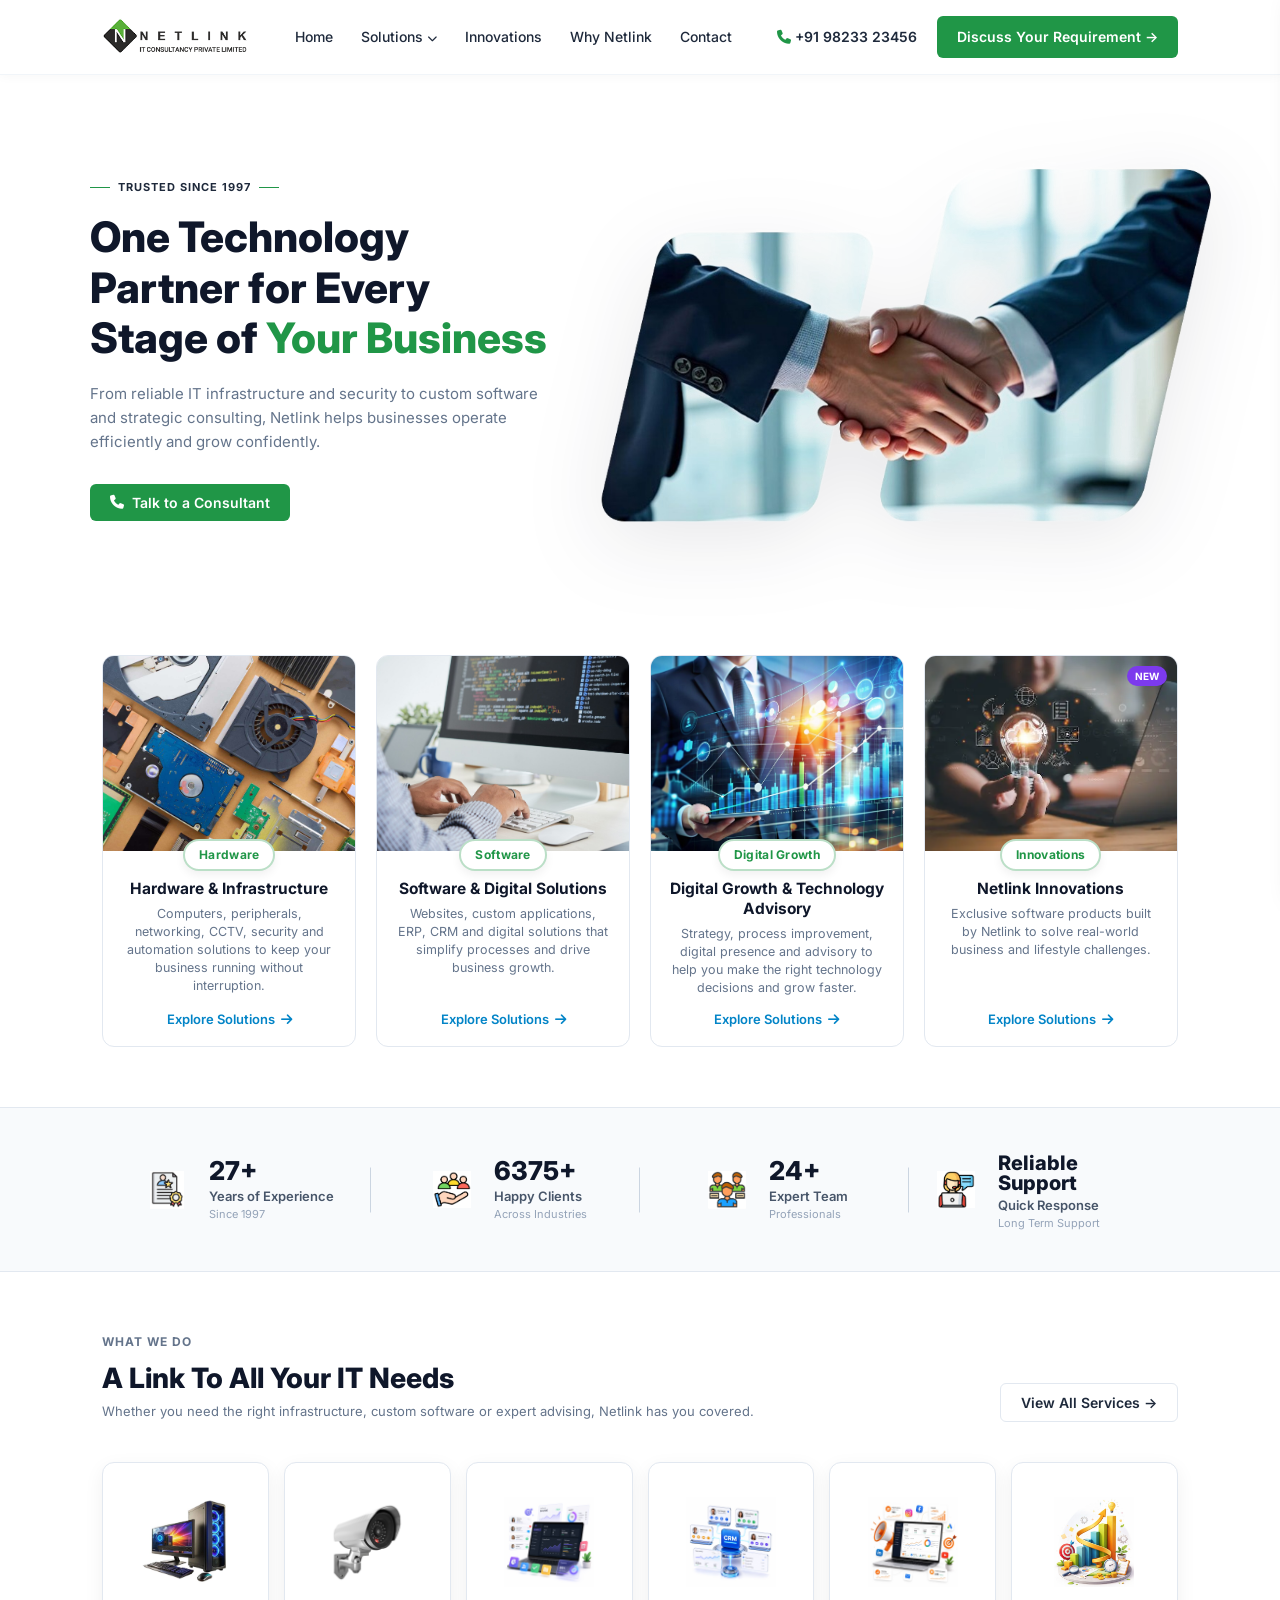
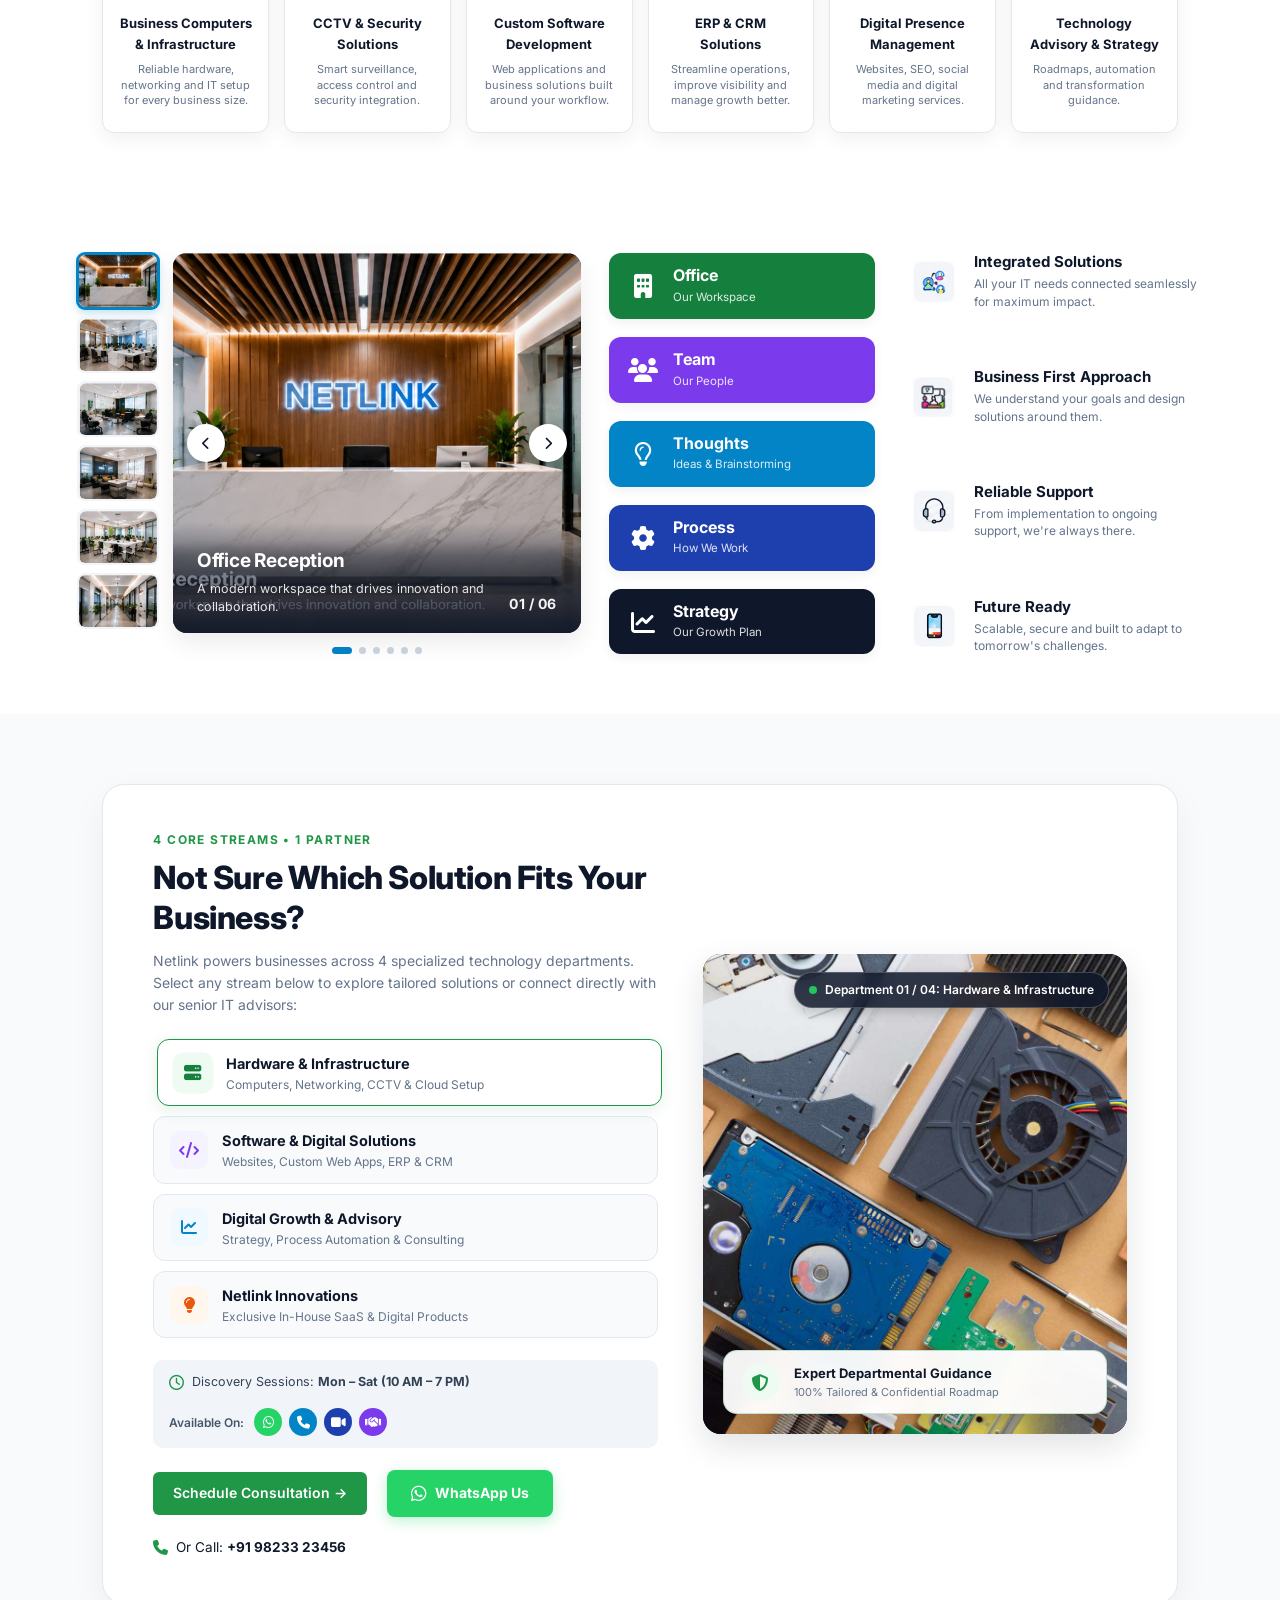
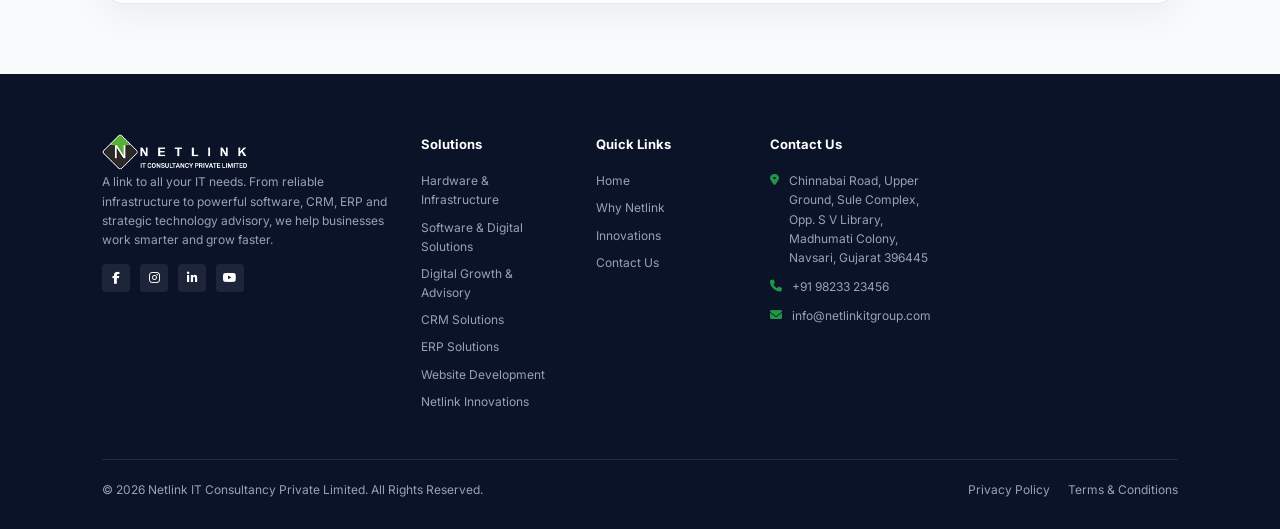
<file: front.html>
<!DOCTYPE html>
<html lang="en">

<head>
    <meta charset="UTF-8">
    <meta name="viewport" content="width=device-width, initial-scale=1.0, maximum-scale=1.0, user-scalable=no, viewport-fit=cover">
    <title>Netlink IT Consultancy</title>
    <link rel="stylesheet" href="https://cdnjs.cloudflare.com/ajax/libs/font-awesome/6.4.0/css/all.min.css">
    <link href="https://fonts.googleapis.com/css2?family=Inter:wght@300;400;500;600;700;800&display=swap" rel="stylesheet">
    <link rel="stylesheet" href="style.css">

</head>

<body>

    <!-- Header Section -->
    <header>
        <div class="logo">
            <a href="front.html">
                <img src="logo.png" alt="NETLINK Logo" class="logo-img">
            </a>
        </div>

        <!-- Desktop Menu Links -->
        <ul class="nav-links desktop-nav">
            <li><a href="front.html">Home</a></li>
            <li class="dropdown-link">
                <a href="#">Solutions <i class="fa-solid fa-chevron-down" style="font-size: 10px;"></i></a>
                <ul class="dropdown-menu-custom">
                    <li><a href="front.html">Hardware & Infrastructure</a></li>
                    <li><a href="software.html">Software & Digital Solutions</a></li>
                    <li><a href="advisory.html">Digital Growth & Advisory</a></li>
                    <li><a href="crm.html">CRM Solutions</a></li>
                    <li><a href="erp.html">ERP Solutions</a></li>
                    <li><a href="website-development.html">Website Development</a></li>
                </ul>
            </li>
            <li><a href="index.html">Innovations</a></li>
            <li><a href="why-netlink.html">Why Netlink</a></li>
            <li><a href="#contact">Contact</a></li>
        </ul>

        <div class="header-right">
            <div class="phone-no">
                <a href="tel:+919823323456" style="text-decoration:none; color:inherit;">
                    <i class="fa-solid fa-phone" style="color: var(--primary-green);"></i> +91 98233 23456
                </a>
            </div>
            <a href="javascript:void(0)" onclick="openInquiryModal('General Consultation')" class="btn-green desktop-btn text-decoration-none">Discuss Your Requirement &rarr;</a>
            <div class="menu-toggle" id="menuToggle">
                <i class="fa-solid fa-bars"></i>
            </div>
        </div>
    </header>

    <!-- Off-Canvas Sidebar Overlay & Drawer -->
    <div class="sidebar-overlay" id="sidebarOverlay"></div>
    <aside class="sidebar" id="sidebar">
        <div class="sidebar-header">
            <div class="logo">
                <a href="front.html">
                    <img src="logo.png" alt="NETLINK Logo" class="logo-img">
                </a>
            </div>
            <div class="close-btn" id="closeSidebar">
                <i class="fa-solid fa-xmark"></i>
            </div>
        </div>

        <ul class="sidebar-menu">
            <li><a href="front.html">Home</a></li>
            <li><a href="front.html">Hardware & Infrastructure</a></li>
            <li><a href="software.html">Software & Digital Solutions</a></li>
            <li><a href="advisory.html">Digital Growth & Advisory</a></li>
            <li><a href="crm.html">CRM Solutions</a></li>
            <li><a href="erp.html">ERP Solutions</a></li>
            <li><a href="website-development.html">Website Development</a></li>
            <li><a href="index.html">Innovations</a></li>
            <li><a href="why-netlink.html">Why Netlink</a></li>
            <li><a href="#contact">Contact</a></li>
        </ul>

        <div class="sidebar-action">
            <a href="javascript:void(0)" onclick="openInquiryModal('General Consultation')" class="btn-green text-decoration-none text-center">Discuss Your Requirement &rarr;</a>
            <div class="phone-no">
                <i class="fa-solid fa-phone" style="color: var(--primary-green);"></i> +91 98233 23456
            </div>
        </div>
    </aside>

    <!-- Hero Section -->
    <section class="hero">
        <div class="hero-content">
            <div class="badge-wrapper">
                <span class="badge-line"></span>
                <span class="badge">TRUSTED SINCE 1997</span>
                <span class="badge-line"></span>
            </div>
            <h1>One Technology Partner for Every Stage of <span>Your Business</span></h1>
            <p>From reliable IT infrastructure and security to custom software and strategic consulting, Netlink helps businesses operate efficiently and grow confidently.</p>
            <div class="hero-btns">
                <button class="btn-green" onclick="openInquiryModal('General Consultation')"><i class="fa-solid fa-phone"></i> Talk to a Consultant</button>
            </div>
        </div>

        <div class="hero-banner-visual">
            <img src="images/netlink-hero-banner-transparent.png" alt="Netlink Technology Partnership Banner">
        </div>
    </section>

    <!-- Feature Cards Section -->
    <section class="cards-section" id="solutions">
        <div class="feature-card">
            <div class="card-img">
                <img src="images/comuter hardware.jpeg" alt="Hardware">
            </div>
            <div class="card-content">
                <div class="card-icon">Hardware</div>
                <h3>Hardware & Infrastructure</h3>
                <p>Computers, peripherals, networking, CCTV, security and automation solutions to keep your business running without interruption.</p>
                <a href="#" class="card-link">Explore Solutions <i class="fa-solid fa-arrow-right"></i></a>
            </div>
        </div>

        <div class="feature-card">
            <div class="card-img">
                <img src="images/softweare.jpeg" alt="Software">
            </div>
            <div class="card-content">
                <div class="card-icon">Software</div>
                <h3>Software & Digital Solutions</h3>
                <p>Websites, custom applications, ERP, CRM and digital solutions that simplify processes and drive business growth.</p>
                <a href="software.html" class="card-link">Explore Solutions <i class="fa-solid fa-arrow-right"></i></a>
            </div>
        </div>

        <div class="feature-card">
            <div class="card-img">
                <img src="images/digital-groth.jpeg" alt="Advisory">
            </div>
            <div class="card-content">
                <div class="card-icon">Digital Growth</div>
                <h3>Digital Growth & Technology Advisory</h3>
                <p>Strategy, process improvement, digital presence and advisory to help you make the right technology decisions and grow faster.</p>
                <a href="advisory.html" class="card-link">Explore Solutions <i class="fa-solid fa-arrow-right"></i></a>
            </div>
        </div>

        <div class="feature-card">
            <span class="badge-new">NEW</span>
            <div class="card-img">
                <img src="images/netlink-innov.webp" alt="Innovations">
            </div>
            <div class="card-content">
                <div class="card-icon">Innovations</div>
                <h3>Netlink Innovations</h3>
                <p>Exclusive software products built by Netlink to solve real-world business and lifestyle challenges.</p>
                <a href="index.html" class="card-link">Explore Solutions <i class="fa-solid fa-arrow-right"></i></a>
            </div>
        </div>
    </section>

    <!-- Counter Stats Section -->
    <section class="stats-section">
        <div class="stat-box">
            <div class="stat-icon"><img src="images/expe.png" alt="Experience" class="stat-icon-img"></div>
            <div class="stat-info">
                <h2><span class="counter" data-target="27">0</span>+</h2>
                <p>Years of Experience<br><small style="color:#aaa">Since 1997</small></p>
            </div>
        </div>
        <div class="stat-box">
            <div class="stat-icon"><img src="images/clients.png" alt="Happy Clients" class="stat-icon-img"></div>
            <div class="stat-info">
                <h2><span class="counter" data-target="25000">0</span>+</h2>
                <p>Happy Clients<br><small style="color:#aaa">Across Industries</small></p>
            </div>
        </div>
        <div class="stat-box">
            <div class="stat-icon"><img src="images/team.png" alt="Expert Team" class="stat-icon-img"></div>
            <div class="stat-info">
                <h2><span class="counter" data-target="24">0</span>+</h2>
                <p>Expert Team<br><small style="color:#aaa">Professionals</small></p>
            </div>
        </div>
        <div class="stat-box">
            <div class="stat-icon"><img src="images/support.png" alt="Reliable Support" class="stat-icon-img"></div>
            <div class="stat-info">
                <h2 style="font-size: 20px; margin-top: 5px;">Reliable Support</h2>
                <p>Quick Response<br><small style="color:#aaa">Long Term Support</small></p>
            </div>
        </div>
    </section>

    <!-- Solutions Section -->
    <section class="solutions-section">
        <div class="section-header">
            <div class="section-header-text">
                <h4>WHAT WE DO</h4>
                <h2>A Link To All Your IT Needs</h2>
                <p style="font-size: 13px; color: var(--text-muted);">Whether you need the right infrastructure, custom software or expert advising, Netlink has you covered.</p>
            </div>
            <button class="btn-outline">View All Services &rarr;</button>
        </div>

        <div class="grid-6">
            <div class="sol-card">
                <div class="sol-icon">
                    <img src="images/computer.jpg.jpeg" alt="Business Computers & Infrastructure" class="sol-icon-img">
                </div>
                <h4>Business Computers & Infrastructure</h4>
                <p>Reliable hardware, networking and IT setup for every business size.</p>
            </div>

            <div class="sol-card">
                <div class="sol-icon">
                    <img src="images/cctv.jpg.jpeg" alt="CCTV & Security Solutions" class="sol-icon-img">
                </div>
                <h4>CCTV & Security Solutions</h4>
                <p>Smart surveillance, access control and security integration.</p>
            </div>

            <div class="sol-card">
                <div class="sol-icon">
                    <img src="images/software.jpeg" alt="Custom Software Development" class="sol-icon-img">
                </div>
                <h4>Custom Software Development</h4>
                <p>Web applications and business solutions built around your workflow.</p>
            </div>

            <div class="sol-card">
                <div class="sol-icon">
                    <img src="images/crm.jpg.jpeg" alt="ERP & CRM Solutions" class="sol-icon-img">
                </div>
                <h4>ERP & CRM Solutions</h4>
                <p>Streamline operations, improve visibility and manage growth better.</p>
            </div>

            <div class="sol-card">
                <div class="sol-icon">
                    <img src="images/digital.jpg.jpeg" alt="Digital Presence Management" class="sol-icon-img">
                </div>
                <h4>Digital Presence Management</h4>
                <p>Websites, SEO, social media and digital marketing services.</p>
            </div>

            <div class="sol-card">
                <div class="sol-icon">
                    <img src="images/stretagy.png" alt="Technology Advisory & Strategy" class="sol-icon-img">
                </div>
                <h4>Technology Advisory & Strategy</h4>
                <p>Roadmaps, automation and transformation guidance.</p>
            </div>
        </div>
    </section>

    <!-- Netlink Office Gallery & Technology Ecosystem Section -->
    <section class="ecosystem-section">
        <div class="eco-container">
            <!-- Left Column: Gallery Carousel with Vertical Thumbnails -->
            <div class="eco-gallery-col">
                <!-- Vertical Thumbnails -->
                <div class="eco-thumbnails" id="ecoThumbnails">
                    <div class="eco-thumb active" data-index="0" title="Office Reception">
                        <img src="images/gallery/thumb_1.jpg" alt="Office Reception Thumbnail">
                    </div>
                    <div class="eco-thumb" data-index="1" title="Open Workspace">
                        <img src="images/gallery/thumb_2.jpg" alt="Open Workspace Thumbnail">
                    </div>
                    <div class="eco-thumb" data-index="2" title="Meeting & Conference">
                        <img src="images/gallery/thumb_3.jpg" alt="Meeting & Conference Thumbnail">
                    </div>
                    <div class="eco-thumb" data-index="3" title="Executive Lounge">
                        <img src="images/gallery/thumb_4.jpg" alt="Executive Lounge Thumbnail">
                    </div>
                    <div class="eco-thumb" data-index="4" title="Collaboration Hub">
                        <img src="images/gallery/thumb_5.jpg" alt="Collaboration Hub Thumbnail">
                    </div>
                    <div class="eco-thumb" data-index="5" title="Innovation Corridor">
                        <img src="images/gallery/thumb_6.jpg" alt="Innovation Corridor Thumbnail">
                    </div>
                </div>

                <!-- Main Display with Carousel Controls -->
                <div class="eco-main-display">
                    <div class="eco-slider-wrapper" id="ecoSliderWrapper">
                        <div class="eco-slide">
                            <img src="images/gallery/slide_1.jpg" alt="Office Reception" class="eco-slide-img" id="mainSlideImg">
                            <div class="eco-slide-overlay">
                                <div class="eco-slide-text">
                                    <h3 id="slideTitle">Office Reception</h3>
                                    <p id="slideSubtitle">A modern workspace that drives innovation and collaboration.</p>
                                </div>
                                <div class="eco-slide-counter" id="slideCounter">01 / 06</div>
                            </div>
                        </div>

                        <!-- Prev / Next Navigation Arrows -->
                        <button class="eco-nav-btn eco-prev-btn" id="ecoPrevBtn" aria-label="Previous Slide">
                            <i class="fa-solid fa-chevron-left"></i>
                        </button>
                        <button class="eco-nav-btn eco-next-btn" id="ecoNextBtn" aria-label="Next Slide">
                            <i class="fa-solid fa-chevron-right"></i>
                        </button>
                    </div>

                    <!-- Pagination Dots -->
                    <div class="eco-pagination" id="ecoPagination">
                        <span class="eco-dot active" data-index="0"></span>
                        <span class="eco-dot" data-index="1"></span>
                        <span class="eco-dot" data-index="2"></span>
                        <span class="eco-dot" data-index="3"></span>
                        <span class="eco-dot" data-index="4"></span>
                        <span class="eco-dot" data-index="5"></span>
                    </div>
                </div>
            </div>

            <!-- Middle Column: 5 Department Cards -->
            <div class="eco-cards-col">
                <div class="eco-card eco-card-green" data-slide="0">
                    <div class="eco-card-left">
                        <div class="eco-card-icon">
                            <i class="fa-solid fa-building"></i>
                        </div>
                        <div class="eco-card-text">
                            <h4>Office</h4>
                            <span>Our Workspace</span>
                        </div>
                    </div>
                </div>

                <div class="eco-card eco-card-purple" data-slide="1">
                    <div class="eco-card-left">
                        <div class="eco-card-icon">
                            <i class="fa-solid fa-users"></i>
                        </div>
                        <div class="eco-card-text">
                            <h4>Team</h4>
                            <span>Our People</span>
                        </div>
                    </div>
                </div>

                <div class="eco-card eco-card-cyan" data-slide="2">
                    <div class="eco-card-left">
                        <div class="eco-card-icon">
                            <i class="fa-regular fa-lightbulb"></i>
                        </div>
                        <div class="eco-card-text">
                            <h4>Thoughts</h4>
                            <span>Ideas & Brainstorming</span>
                        </div>
                    </div>
                </div>

                <div class="eco-card eco-card-blue" data-slide="3">
                    <div class="eco-card-left">
                        <div class="eco-card-icon">
                            <i class="fa-solid fa-gear"></i>
                        </div>
                        <div class="eco-card-text">
                            <h4>Process</h4>
                            <span>How We Work</span>
                        </div>
                    </div>
                </div>

                <div class="eco-card eco-card-navy" data-slide="4">
                    <div class="eco-card-left">
                        <div class="eco-card-icon">
                            <i class="fa-solid fa-chart-line"></i>
                        </div>
                        <div class="eco-card-text">
                            <h4>Strategy</h4>
                            <span>Our Growth Plan</span>
                        </div>
                    </div>
                </div>
            </div>

            <!-- Right Column: 4 Value Proposition Pillars -->
            <div class="eco-features-col">
                <div class="eco-feature-item">
                    <div class="eco-feature-icon">
                        <img src="images/gallery/feature_icon_1.png" alt="Integrated Solutions">
                    </div>
                    <div class="eco-feature-text">
                        <h4>Integrated Solutions</h4>
                        <p>All your IT needs connected seamlessly for maximum impact.</p>
                    </div>
                </div>

                <div class="eco-feature-item">
                    <div class="eco-feature-icon">
                        <img src="images/gallery/feature_icon_2.png" alt="Business First Approach">
                    </div>
                    <div class="eco-feature-text">
                        <h4>Business First Approach</h4>
                        <p>We understand your goals and design solutions around them.</p>
                    </div>
                </div>

                <div class="eco-feature-item">
                    <div class="eco-feature-icon">
                        <img src="images/gallery/feature_icon_3.png" alt="Reliable Support">
                    </div>
                    <div class="eco-feature-text">
                        <h4>Reliable Support</h4>
                        <p>From implementation to ongoing support, we're always there.</p>
                    </div>
                </div>

                <div class="eco-feature-item">
                    <div class="eco-feature-icon">
                        <img src="images/gallery/feature_icon_4.png" alt="Future Ready">
                    </div>
                    <div class="eco-feature-text">
                        <h4>Future Ready</h4>
                        <p>Scalable, secure and built to adapt to tomorrow's challenges.</p>
                    </div>
                </div>
            </div>
        </div>
    </section>

    <!-- 4 Streams Consultation & Advisory Showcase Section -->
    <section class="consultation-section" id="consultation">
        <div class="consult-container">
            <!-- Left Column: Content & 4 Department Streams -->
            <div class="consult-content">
                <span class="consult-tag">4 Core Streams &bull; 1 Partner</span>
                <h2 class="consult-title">Not Sure Which Solution Fits Your Business?</h2>
                <p class="consult-desc">
                    Netlink powers businesses across 4 specialized technology departments. Select any stream below to explore tailored solutions or connect directly with our senior IT advisors:
                </p>

                <!-- 4 Departments Grid -->
                <div class="consult-streams-grid" id="consultStreamsGrid">
                    <!-- Stream 1: Hardware -->
                    <div class="stream-pill-card active" data-stream="0" data-img="images/comuter hardware.jpeg" data-tag="Department 01 / 04" data-badge="Hardware & Infrastructure">
                        <div class="stream-pill-icon icon-hardware">
                            <i class="fa-solid fa-server"></i>
                        </div>
                        <div class="stream-pill-info">
                            <h4>Hardware & Infrastructure</h4>
                            <span>Computers, Networking, CCTV & Cloud Setup</span>
                        </div>
                        <!-- <i class="fa-solid fa-chevron-right stream-pill-arrow"></i> -->
                    </div>

                    <!-- Stream 2: Software -->
                    <div class="stream-pill-card" data-stream="1" data-img="images/softweare.jpeg" data-tag="Department 02 / 04" data-badge="Software & Digital Solutions">
                        <div class="stream-pill-icon icon-software">
                            <i class="fa-solid fa-code"></i>
                        </div>
                        <div class="stream-pill-info">
                            <h4>Software & Digital Solutions</h4>
                            <span>Websites, Custom Web Apps, ERP & CRM</span>
                        </div>
                        <!-- <i class="fa-solid fa-chevron-right stream-pill-arrow"></i> -->
                    </div>

                    <!-- Stream 3: Advisory -->
                    <div class="stream-pill-card" data-stream="2" data-img="images/indian-advisory-team.jpg" data-tag="Department 03 / 04" data-badge="Digital Growth & Advisory">
                        <div class="stream-pill-icon icon-advisory">
                            <i class="fa-solid fa-chart-line"></i>
                        </div>
                        <div class="stream-pill-info">
                            <h4>Digital Growth & Advisory</h4>
                            <span>Strategy, Process Automation & Consulting</span>
                        </div>
                        <!-- <i class="fa-solid fa-chevron-right stream-pill-arrow"></i> -->
                    </div>

                    <!-- Stream 4: Innovations -->
                    <div class="stream-pill-card" data-stream="3" data-img="images/netlink-innov.webp" data-tag="Department 04 / 04" data-badge="Netlink Innovations">
                        <div class="stream-pill-icon icon-innovations">
                            <i class="fa-solid fa-lightbulb"></i>
                        </div>
                        <div class="stream-pill-info">
                            <h4>Netlink Innovations</h4>
                            <span>Exclusive In-House SaaS & Digital Products</span>
                        </div>
                        <!-- <i class="fa-solid fa-chevron-right stream-pill-arrow"></i> -->
                    </div>
                </div>

                <!-- Timing & Channels Row -->
                <div class="consult-meta-row">
                    <div class="consult-timing-mini">
                        <i class="fa-regular fa-clock"></i>
                        <span>Discovery Sessions: <strong>Mon &ndash; Sat (10 AM &ndash; 7 PM)</strong></span>
                    </div>
                    <div class="consult-channels-mini">
                        <span class="channels-text">Available On:</span>
                        <div class="channel-dots">
                            <a href="https://wa.me/919823323456" target="_blank" class="dot-btn dot-whatsapp" title="WhatsApp Chat"><i class="fa-brands fa-whatsapp"></i></a>
                            <a href="tel:+919823323456" class="dot-btn dot-phone" title="Direct Phone Call"><i class="fa-solid fa-phone"></i></a>
                            <span class="dot-btn dot-video" title="Google Meet / Video Call"><i class="fa-solid fa-video"></i></span>
                            <span class="dot-btn dot-office" title="In-Person Office Meeting"><i class="fa-solid fa-handshake"></i></span>
                        </div>
                    </div>
                </div>

                <!-- Action CTAs -->
                <div class="consult-actions">
                    <a href="javascript:void(0)" onclick="openInquiryModal('General Consultation')" class="btn-green consult-btn-primary">Schedule Consultation &rarr;</a>
                    <a href="https://wa.me/919823323456?text=Hi%20Netlink%2C%20I%20would%20like%20to%20discuss%20my%20business%20technology%20requirements" target="_blank" class="consult-btn-whatsapp" title="Chat on WhatsApp">
                        <i class="fa-brands fa-whatsapp"></i>
                        <span>WhatsApp Us</span>
                    </a>
                    <a href="tel:+919823323456" class="consult-btn-call">
                        <i class="fa-solid fa-phone"></i>
                        <span>Or Call: <strong>+91 98233 23456</strong></span>
                    </a>
                </div>
            </div>

            <!-- Right Column: Interactive Image on the RIGHT SIDE -->
            <div class="consult-visual">
                <div class="consult-img-wrap">
                    <img src="images/comuter hardware.jpeg" alt="Hardware & Infrastructure Department" id="consultStreamImg">
                    <!-- Top floating department badge -->
                    <div class="consult-stream-indicator" id="streamIndicator">
                        <span class="indicator-dot"></span>
                        <span id="streamIndicatorText">Department 01 / 04: Hardware & Infrastructure</span>
                    </div>
                    <!-- Bottom floating trust badge -->
                    <div class="consult-badge-float">
                        <div class="badge-icon"><i class="fa-solid fa-shield-halved"></i></div>
                        <div class="badge-text">
                            <strong>Expert Departmental Guidance</strong>
                            <span>100% Tailored &amp; Confidential Roadmap</span>
                        </div>
                    </div>
                </div>
            </div>
        </div>
    </section>

    <!-- Universal Inquiry Popup Modal -->
    <div class="inquiry-modal-overlay" id="inquiryModalOverlay" onclick="if(event.target===this) closeInquiryModal()">
        <div class="inquiry-modal" role="dialog" aria-modal="true">
            <button class="inquiry-modal-close" onclick="closeInquiryModal()" aria-label="Close Inquiry Form">&times;</button>
            <div class="inquiry-modal-header">
                <span class="inquiry-badge"><i class="fa-solid fa-bolt"></i> Quick Inquiry</span>
                <h3>Discuss Your Requirement</h3>
                <p>Tell us what you're looking to build or optimize. Our senior technology advisors will connect with you within 2 business hours.</p>
            </div>
            <form class="inquiry-form" id="universalInquiryForm" onsubmit="handleInquirySubmit(event)">
                <div class="form-group">
                    <label for="inqName">Your Full Name <span class="required">*</span></label>
                    <input type="text" id="inqName" name="name" placeholder="e.g. Rahul Sharma" required>
                </div>
                <div class="form-row-2">
                    <div class="form-group">
                        <label for="inqPhone">Phone / WhatsApp <span class="required">*</span></label>
                        <input type="tel" id="inqPhone" name="phone" placeholder="+91 98765 43210" required>
                    </div>
                    <div class="form-group">
                        <label for="inqEmail">Work Email</label>
                        <input type="email" id="inqEmail" name="email" placeholder="rahul@company.com">
                    </div>
                </div>
                <div class="form-group">
                    <label for="inqDepartment">Department / Solution Needed <span class="required">*</span></label>
                    <select id="inqDepartment" name="department" required>
                        <option value="General Consultation">General Consultation / Not Sure</option>
                        <option value="Website Development">Website Development</option>
                        <option value="ERP Solutions">ERP Solutions</option>
                        <option value="CRM Solutions">CRM Solutions</option>
                        <option value="Custom Business Software">Custom Business Software</option>
                        <option value="Mobile Applications">Mobile Applications</option>
                        <option value="API & Integration Services">API &amp; Integration Services</option>
                        <option value="Hardware & Infrastructure">Hardware &amp; Infrastructure</option>
                        <option value="Digital Growth & Advisory">Digital Growth &amp; Advisory</option>
                        <option value="Netlink Innovations">Netlink Innovations</option>
                    </select>
                </div>
                <div class="form-group">
                    <label for="inqMessage">Brief Description of Your Requirement</label>
                    <textarea id="inqMessage" name="message" rows="3" placeholder="Tell us about your project timeline, current challenges or desired features..."></textarea>
                </div>
                <div class="form-submit-row">
                    <button type="submit" class="btn-green form-submit-btn">
                        <span>Submit Requirement &rarr;</span>
                    </button>
                    <span class="form-note"><i class="fa-solid fa-lock"></i> 100% Privacy Protected</span>
                </div>
            </form>
        </div>
    </div>

    <!-- Footer -->
    <footer>
        <div class="footer-grid">
            <div class="footer-col">
                <div class="logo mb-3">
                    <a href="front.html">
                        <img src="logo-white.png" alt="NETLINK Logo" class="logo-img" style="max-height: 42px;">
                    </a>
                </div>
                <p>A link to all your IT needs. From reliable infrastructure to powerful software, CRM, ERP and strategic technology advisory, we help businesses work smarter and grow faster.</p>
                <div class="social-icons">
                    <a href="#"><i class="fa-brands fa-facebook-f"></i></a>
                    <a href="#"><i class="fa-brands fa-instagram"></i></a>
                    <a href="#"><i class="fa-brands fa-linkedin-in"></i></a>
                    <a href="#"><i class="fa-brands fa-youtube"></i></a>
                </div>
            </div>

            <div class="footer-col">
                <h4>Solutions</h4>
                <ul>
                    <li><a href="front.html">Hardware & Infrastructure</a></li>
                    <li><a href="software.html">Software & Digital Solutions</a></li>
                    <li><a href="advisory.html">Digital Growth & Advisory</a></li>
                    <li><a href="crm.html">CRM Solutions</a></li>
                    <li><a href="erp.html">ERP Solutions</a></li>
                    <li><a href="website-development.html">Website Development</a></li>
                    <li><a href="index.html">Netlink Innovations</a></li>
                </ul>
            </div>

            <div class="footer-col">
                <h4>Quick Links</h4>
                <ul>
                    <li><a href="front.html">Home</a></li>
                    <li><a href="why-netlink.html">Why Netlink</a></li>
                    <li><a href="index.html">Innovations</a></li>
                    <li><a href="front.html#contact">Contact Us</a></li>
                </ul>
            </div>

            <div class="footer-col">
                <h4>Contact Us</h4>
                <ul class="contact-info">
                    <li>
                        <i class="fa-solid fa-location-dot"></i>
                        <span>Chinnabai Road, Upper Ground, Sule Complex, Opp. S V Library, Madhumati Colony, Navsari, Gujarat 396445</span>
                    </li>
                    <li>
                        <i class="fa-solid fa-phone"></i>
                        <span>+91 98233 23456</span>
                    </li>
                    <li>
                        <i class="fa-solid fa-envelope"></i>
                        <span>info@netlinkitgroup.com</span>
                    </li>
                </ul>
            </div>
        </div>

        <div class="footer-bottom">
            <div>© 2026 Netlink IT Consultancy Private Limited. All Rights Reserved.</div>
            <div>
                <a href="#">Privacy Policy</a>
                <a href="#">Terms & Conditions</a>
            </div>
        </div>
    </footer>

    <script>
        // Sidebar Toggle Logic
        const menuToggle = document.getElementById('menuToggle');
        const closeSidebar = document.getElementById('closeSidebar');
        const sidebar = document.getElementById('sidebar');
        const sidebarOverlay = document.getElementById('sidebarOverlay');

        function openMenu() {
            sidebar.classList.add('active');
            sidebarOverlay.classList.add('active');
            document.body.style.overflow = 'hidden';
        }

        function closeMenu() {
            sidebar.classList.remove('active');
            sidebarOverlay.classList.remove('active');
            document.body.style.overflow = '';
        }

        menuToggle.addEventListener('click', openMenu);
        closeSidebar.addEventListener('click', closeMenu);
        sidebarOverlay.addEventListener('click', closeMenu);

        // Counter Animation Logic
        const counters = document.querySelectorAll('.counter');
        const speed = 200;

        const animateCounters = () => {
            counters.forEach(counter => {
                const updateCount = () => {
                    const target = +counter.getAttribute('data-target');
                    const count = +counter.innerText;
                    const inc = target / speed;

                    if (count < target) {
                        counter.innerText = Math.ceil(count + inc);
                        setTimeout(updateCount, 15);
                    } else {
                        counter.innerText = target.toLocaleString();
                    }
                };
                updateCount();
            });
        };

        let animated = false;
        window.addEventListener('scroll', () => {
            const statsSection = document.querySelector('.stats-section');
            if (statsSection) {
                const sectionPos = statsSection.getBoundingClientRect().top;
                const screenPos = window.innerHeight / 1.3;

                if (sectionPos < screenPos && !animated) {
                    animateCounters();
                    animated = true;
                }
            }
        });

        // ==========================================
        // Modern Office Gallery Carousel Controller
        // ==========================================
        const gallerySlides = [
            {
                title: "Office Reception",
                subtitle: "A modern workspace that drives innovation and collaboration.",
                counter: "01 / 06",
                img: "images/gallery/slide_1.jpg"
            },
            {
                title: "Open Workspace",
                subtitle: "High-productivity workstations designed for agile team collaboration.",
                counter: "02 / 06",
                img: "images/gallery/slide_2.jpg"
            },
            {
                title: "Meeting & Conference",
                subtitle: "Modern facilities equipped with smart technology for impactful discussions.",
                counter: "03 / 06",
                img: "images/gallery/slide_3.jpg"
            },
            {
                title: "Executive Lounge",
                subtitle: "Inspiring and comfortable environment for focused leadership brainstorming.",
                counter: "04 / 06",
                img: "images/gallery/slide_4.jpg"
            },
            {
                title: "Collaboration Hub",
                subtitle: "Interactive open breakout spaces facilitating swift problem solving.",
                counter: "05 / 06",
                img: "images/gallery/slide_5.jpg"
            },
            {
                title: "Innovation Corridor",
                subtitle: "Architectural design integrating natural light and connectivity.",
                counter: "06 / 06",
                img: "images/gallery/slide_6.jpg"
            }
        ];

        let currentSlideIdx = 0;
        let slideInterval = null;
        const mainSlideImg = document.getElementById('mainSlideImg');
        const slideTitle = document.getElementById('slideTitle');
        const slideSubtitle = document.getElementById('slideSubtitle');
        const slideCounter = document.getElementById('slideCounter');
        const thumbs = document.querySelectorAll('.eco-thumb');
        const dots = document.querySelectorAll('.eco-dot');
        const prevBtn = document.getElementById('ecoPrevBtn');
        const nextBtn = document.getElementById('ecoNextBtn');
        const sliderWrapper = document.getElementById('ecoSliderWrapper');

        function updateSlide(newIdx) {
            if (newIdx < 0) newIdx = gallerySlides.length - 1;
            if (newIdx >= gallerySlides.length) newIdx = 0;
            currentSlideIdx = newIdx;

            const slide = gallerySlides[currentSlideIdx];

            if (mainSlideImg) {
                mainSlideImg.classList.add('fade-out');
                setTimeout(() => {
                    mainSlideImg.src = slide.img;
                    mainSlideImg.alt = slide.title;
                    if (slideTitle) slideTitle.textContent = slide.title;
                    if (slideSubtitle) slideSubtitle.textContent = slide.subtitle;
                    if (slideCounter) slideCounter.textContent = slide.counter;
                    mainSlideImg.classList.remove('fade-out');
                }, 150);
            }

            thumbs.forEach((thumb, idx) => {
                thumb.classList.toggle('active', idx === currentSlideIdx);
            });

            dots.forEach((dot, idx) => {
                dot.classList.toggle('active', idx === currentSlideIdx);
            });
        }

        // Thumbnails Click
        thumbs.forEach((thumb) => {
            thumb.addEventListener('click', () => {
                const idx = parseInt(thumb.getAttribute('data-index'), 10);
                updateSlide(idx);
                resetAutoSlide();
            });
        });

        // Pagination Dots Click
        dots.forEach((dot) => {
            dot.addEventListener('click', () => {
                const idx = parseInt(dot.getAttribute('data-index'), 10);
                updateSlide(idx);
                resetAutoSlide();
            });
        });

        // Navigation Arrows
        if (prevBtn) {
            prevBtn.addEventListener('click', () => {
                updateSlide(currentSlideIdx - 1);
                resetAutoSlide();
            });
        }

        if (nextBtn) {
            nextBtn.addEventListener('click', () => {
                updateSlide(currentSlideIdx + 1);
                resetAutoSlide();
            });
        }

        // Middle Category Cards Slide Sync
        const ecoCards = document.querySelectorAll('.eco-card');
        ecoCards.forEach((card) => {
            card.addEventListener('click', (e) => {
                const slideNum = card.getAttribute('data-slide');
                if (slideNum !== null) {
                    const idx = parseInt(slideNum, 10);
                    if (!isNaN(idx) && idx < gallerySlides.length) {
                        updateSlide(idx);
                        resetAutoSlide();
                    }
                }
            });
        });

        // Auto slide every 6 seconds
        function startAutoSlide() {
            slideInterval = setInterval(() => {
                updateSlide(currentSlideIdx + 1);
            }, 6000);
        }

        function stopAutoSlide() {
            if (slideInterval) {
                clearInterval(slideInterval);
                slideInterval = null;
            }
        }

        function resetAutoSlide() {
            stopAutoSlide();
            startAutoSlide();
        }

        if (sliderWrapper) {
            sliderWrapper.addEventListener('mouseenter', stopAutoSlide);
            sliderWrapper.addEventListener('mouseleave', startAutoSlide);
        }

        startAutoSlide();

        // ==========================================
        // 4 Streams Consultation Interactive Controller
        // ==========================================
        const streamCards = document.querySelectorAll('.stream-pill-card');
        const streamImg = document.getElementById('consultStreamImg');
        const streamIndicatorText = document.getElementById('streamIndicatorText');
        let currentStreamIdx = 0;
        let streamTimer = null;

        function setStream(idx) {
            if (!streamCards[idx]) return;
            currentStreamIdx = idx;
            const targetCard = streamCards[idx];
            const newImg = targetCard.getAttribute('data-img');
            const newTag = targetCard.getAttribute('data-tag');
            const newBadge = targetCard.getAttribute('data-badge');

            streamCards.forEach((c, i) => c.classList.toggle('active', i === idx));

            if (streamImg && newImg) {
                streamImg.classList.add('fade-out');
                setTimeout(() => {
                    streamImg.src = newImg;
                    streamImg.alt = newBadge;
                    if (streamIndicatorText) {
                        streamIndicatorText.textContent = `${newTag}: ${newBadge}`;
                    }
                    streamImg.classList.remove('fade-out');
                }, 150);
            }
        }

        streamCards.forEach((card, idx) => {
            card.addEventListener('click', () => {
                setStream(idx);
                restartStreamAuto();
            });
            card.addEventListener('mouseenter', () => {
                setStream(idx);
                clearInterval(streamTimer);
            });
            card.addEventListener('mouseleave', () => {
                startStreamAuto();
            });
        });

        function startStreamAuto() {
            clearInterval(streamTimer);
            streamTimer = setInterval(() => {
                let nextIdx = (currentStreamIdx + 1) % streamCards.length;
                setStream(nextIdx);
            }, 5000);
        }

        function restartStreamAuto() {
            clearInterval(streamTimer);
            startStreamAuto();
        }

        startStreamAuto();

        // ==========================================
        // Universal Inquiry Modal Controller
        // ==========================================
        function openInquiryModal(defaultDept) {
            const overlay = document.getElementById('inquiryModalOverlay');
            const deptSelect = document.getElementById('inqDepartment');
            if (deptSelect && defaultDept) {
                for (let i = 0; i < deptSelect.options.length; i++) {
                    if (deptSelect.options[i].value.toLowerCase().includes(defaultDept.toLowerCase()) ||
                        defaultDept.toLowerCase().includes(deptSelect.options[i].value.toLowerCase())) {
                        deptSelect.selectedIndex = i;
                        break;
                    }
                }
            }
            if (overlay) {
                overlay.classList.add('active');
                document.body.style.overflow = 'hidden';
            }
        }

        function closeInquiryModal() {
            const overlay = document.getElementById('inquiryModalOverlay');
            if (overlay) {
                overlay.classList.remove('active');
                document.body.style.overflow = '';
            }
        }

        document.addEventListener('keydown', function(e) {
            if (e.key === 'Escape') closeInquiryModal();
        });

        function handleInquirySubmit(e) {
            e.preventDefault();
            const form = e.target;
            const name = form.name.value;
            const phone = form.phone.value;
            const dept = form.department.value;
            const msg = form.message.value;

            alert('Thank you, ' + name + '! Your inquiry for ' + dept + ' has been received. Our team will contact you shortly.');
            closeInquiryModal();
            form.reset();
        }
    </script>
</body>

</html>
</file>
<file: style.css>
/* --- Root Variables & Reset --- */
  :root {
      --primary-green: #209647;
      --primary-green-hover: #197a38;
      --dark-blue: #0f172a;
      --light-bg: #f8fafc;
      --card-bg: #ffffff;
      --text-dark: #1e293b;
      --text-muted: #64748b;
      --border-color: #e2e8f0;
      --accent-purple: #7c3aed;
      --accent-blue: #0284c7;
      --accent-dark-blue: #1e3a8a;
      --transition: all 0.3s cubic-bezier(0.4, 0, 0.2, 1);
  }

  * {
      margin: 0;
      padding: 0;
      box-sizing: border-box;
      font-family: 'Inter', sans-serif;
      -webkit-tap-highlight-color: transparent;
  }

  body {
      background-color: var(--card-bg);
      color: var(--text-dark);
      line-height: 1.6;
      overflow-x: hidden;
      width: 100%;
  }

  a {
      text-decoration: none;
      color: inherit;
  }

  img {
      max-width: 100%;
      height: auto;
      display: block;
  }

  /* --- Header / Navbar --- */
  header {
      display: flex;
      justify-content: space-between;
      align-items: center;
      padding: 16px 8%;
      background: rgba(255, 255, 255, 0.98);
      backdrop-filter: blur(10px);
      position: sticky;
      top: 0;
      z-index: 1000;
      box-shadow: 0 2px 10px rgba(0, 0, 0, 0.03);
      width: 100%;
  }

  .logo {
      display: flex;
      align-items: center;
      gap: 10px;
      font-weight: 800;
      font-size: 22px;
      color: var(--dark-blue);
      letter-spacing: -0.5px;
      flex-shrink: 0;
  }

  .logo-img {
      height: 38px;
      width: auto;
      object-fit: contain;
      display: block;
  }

  @media (max-width: 768px) {
      .logo-img {
          height: 32px;
      }
  }

  .nav-links {
      display: flex;
      list-style: none;
      gap: 28px;
      align-items: center;
  }

  .nav-links a {
      font-size: 14px;
      font-weight: 500;
      color: var(--text-dark);
      transition: var(--transition);
  }

  .nav-links a:hover {
      color: var(--primary-green);
  }

  .header-right {
      display: flex;
      align-items: center;
      gap: 20px;
      flex-shrink: 0;
  }

  .phone-no {
      font-weight: 600;
      font-size: 14px;
      color: var(--text-dark);
      display: flex;
      align-items: center;
      gap: 6px;
      white-space: nowrap;
  }

  .btn-green {
      background: var(--primary-green);
      color: #fff;
      padding: 10px 20px;
      border-radius: 6px;
      font-weight: 600;
      font-size: 14px;
      display: inline-flex;
      align-items: center;
      justify-content: center;
      gap: 8px;
      transition: var(--transition);
      border: none;
      cursor: pointer;
      white-space: nowrap;
  }

  .btn-green:hover {
      background: var(--primary-green-hover);
      transform: translateY(-2px);
      box-shadow: 0 4px 12px rgba(32, 150, 71, 0.25);
  }

  .btn-outline {
      border: 1px solid var(--border-color);
      background: transparent;
      color: var(--text-dark);
      padding: 10px 20px;
      border-radius: 6px;
      font-weight: 600;
      font-size: 14px;
      display: inline-flex;
      align-items: center;
      justify-content: center;
      gap: 8px;
      transition: var(--transition);
      cursor: pointer;
      white-space: nowrap;
  }

  .btn-outline:hover {
      border-color: var(--primary-green);
      color: var(--primary-green);
      transform: translateY(-2px);
  }

  .menu-toggle {
      display: none;
      font-size: 22px;
      color: var(--dark-blue);
      cursor: pointer;
      padding: 4px;
  }

  /* --- Off-Canvas Mobile Sidebar --- */
  .sidebar-overlay {
      position: fixed;
      top: 0;
      left: 0;
      width: 100%;
      height: 100vh;
      background: rgba(15, 23, 42, 0.5);
      backdrop-filter: blur(4px);
      z-index: 1050;
      opacity: 0;
      visibility: hidden;
      transition: var(--transition);
  }

  .sidebar-overlay.active {
      opacity: 1;
      visibility: visible;
  }

  .sidebar {
      position: fixed;
      top: 0;
      right: -320px;
      width: 300px;
      height: 100vh;
      background: #ffffff;
      z-index: 1100;
      box-shadow: -5px 0 25px rgba(0, 0, 0, 0.15);
      display: flex;
      flex-direction: column;
      padding: 24px;
      transition: transform 0.3s cubic-bezier(0.4, 0, 0.2, 1);
  }

  .sidebar.active {
      transform: translateX(-320px);
  }

  .sidebar-header {
      display: flex;
      justify-content: space-between;
      align-items: center;
      padding-bottom: 20px;
      border-bottom: 1px solid var(--border-color);
      margin-bottom: 20px;
  }

  .close-btn {
      font-size: 22px;
      color: var(--text-dark);
      cursor: pointer;
      transition: var(--transition);
  }

  .close-btn:hover {
      color: var(--primary-green);
  }

  .sidebar-menu {
      list-style: none;
      display: flex;
      flex-direction: column;
      gap: 16px;
  }

  .sidebar-menu a {
      font-size: 15px;
      font-weight: 600;
      color: var(--text-dark);
      display: block;
      padding: 8px 0;
      transition: var(--transition);
  }

  .sidebar-menu a:hover {
      color: var(--primary-green);
  }

  .sidebar-action {
      margin-top: auto;
      padding-top: 20px;
      border-top: 1px solid var(--border-color);
      display: flex;
      flex-direction: column;
      gap: 15px;
  }

  .sidebar-action .btn-green {
      width: 100%;
  }

  .sidebar-action .phone-no {
      justify-content: center;
      font-size: 15px;
  }

  /* --- Hero Container --- */
  .hero {
      position: relative;
      width: 100%;
      min-height: 540px;
      display: flex;
      align-items: center;
      justify-content: space-between;
      gap: 30px;
      padding: 50px 5% 50px 7%;
      background-color: #ffffff;
      box-sizing: border-box;
  }

  .hero-content {
      position: relative;
      z-index: 2;
      flex: 1;
      max-width: 550px;
  }

  .hero-banner-visual {
      position: relative;
      z-index: 2;
      flex: 1.35;
      display: flex;
      align-items: center;
      justify-content: center;
      max-width: 780px;
      width: 100%;
  }

  .hero-banner-visual img {
      width: 100%;
      max-width: 750px;
      height: auto;
      max-height: 520px;
      object-fit: contain;
      display: block;
      filter: drop-shadow(0 18px 40px rgba(15, 23, 42, 0.1));
      transition: transform 0.35s ease;
  }

  .hero-banner-visual img:hover {
      transform: translateY(-5px) scale(1.02);
  }

  .badge-wrapper {
      display: inline-flex;
      align-items: center;
      gap: 8px;
      margin-bottom: 16px;
  }

  .badge-line {
      width: 20px;
      height: 1.5px;
      background-color: var(--primary-green);
  }

  .badge {
      font-size: 11px;
      font-weight: 700;
      letter-spacing: 1px;
      color: #1e293b;
  }

  .hero-content h1 {
      font-size: 42px;
      font-weight: 800;
      line-height: 1.2;
      color: #0f172a;
      margin-bottom: 18px;
  }

  .hero-content h1 span {
      color: var(--primary-green);
  }

  .hero-content p {
      font-size: 15px;
      color: #64748b;
      line-height: 1.6;
      margin-bottom: 30px;
  }

  .hero-btns {
      display: flex;
      gap: 15px;
      align-items: center;
      flex-wrap: wrap;
  }

  /* --- Main Feature Cards --- */
  .cards-section {
      padding: 40px 8% 60px;
      display: grid;
      grid-template-columns: repeat(4, 1fr);
      gap: 20px;
  }

  .feature-card {
      background: var(--card-bg);
      border: 1px solid var(--border-color);
      border-radius: 12px;
      overflow: hidden;
      transition: var(--transition);
      display: flex;
      flex-direction: column;
      position: relative;
  }

  .feature-card:hover {
      transform: translateY(-8px);
      box-shadow: 0 15px 30px rgba(0, 0, 0, 0.08);
      border-color: rgba(32, 150, 71, 0.3);
  }

  .card-img {
      height: 195px;
      overflow: hidden;
      position: relative;
      flex-shrink: 0;
  }

  .card-img img {
      width: 100%;
      height: 100%;
      object-fit: cover;
      transition: var(--transition);
  }

  .feature-card:hover .card-img img {
      transform: scale(1.08);
  }

  .card-content {
      padding: 12px 18px 16px 18px;
      display: flex;
      flex-direction: column;
      flex-grow: 1;
      align-items: center;
      text-align: center;
      justify-content: space-between;
  }

  .card-icon {
      padding: 4px 14px;
      background: #ffffff;
      border-radius: 20px;
      display: inline-flex;
      align-items: center;
      justify-content: center;
      color: var(--primary-green);
      font-size: 12px;
      font-weight: 700;
      letter-spacing: 0.3px;
      margin-top: -24px;
      margin-bottom: 8px;
      position: relative;
      z-index: 2;
      border: 2px solid rgba(32, 150, 71, 0.3);
      box-shadow: 0 4px 10px rgba(0, 0, 0, 0.06);
      white-space: nowrap;
  }

  .card-content h3 {
      font-size: 15.5px;
      font-weight: 700;
      margin-bottom: 6px;
      color: var(--dark-blue);
      line-height: 1.3;
  }

  .card-content p {
      font-size: 12.5px;
      color: var(--text-muted);
      margin-bottom: 12px;
      line-height: 1.45;
      flex-grow: 1;
  }

  .card-link {
      font-size: 13px;
      font-weight: 600;
      color: var(--accent-blue);
      display: flex;
      align-items: center;
      gap: 6px;
      transition: var(--transition);
      margin-top: auto;
  }

  .card-link i {
      transition: transform 0.2s;
  }

  .feature-card:hover .card-link i {
      transform: translateX(4px);
  }

  .badge-new {
      position: absolute;
      top: 10px;
      right: 10px;
      background: var(--accent-purple);
      color: #fff;
      font-size: 10px;
      font-weight: 700;
      padding: 2px 8px;
      border-radius: 12px;
      z-index: 3;
  }

  /* --- Stats Section --- */
  .stats-section {
      background: #f8fafc;
      padding: 40px 8%;
      display: flex;
      align-items: center;
      justify-content: space-between;
      border-top: 1px solid #e2e8f0;
      border-bottom: 1px solid #e2e8f0;
  }

  .stat-box {
      display: flex;
      align-items: center;
      gap: 15px;
      flex: 1;
      justify-content: center;
      position: relative;
      padding: 0 20px;
  }

  .stat-box:not(:last-child)::after {
      content: '';
      position: absolute;
      right: 0;
      top: 50%;
      transform: translateY(-50%);
      width: 1px;
      height: 45px;
      background-color: #cbd5e1;
  }

  .stat-icon {
      font-size: 32px;
      color: var(--primary-green);
      display: flex;
      align-items: center;
  }

  .stat-info h2 {
      font-size: 26px;
      font-weight: 800;
      color: #0f172a;
      line-height: 1;
      margin-bottom: 4px;
  }

  .stat-info p {
      font-size: 13px;
      color: #475569;
      font-weight: 600;
      line-height: 1.3;
  }

  .stat-info small {
      font-size: 11px;
      color: #94a3b8 !important;
      font-weight: 400;
  }

  /* --- Solutions Section --- */
  .solutions-section {
      padding: 60px 8%;
  }

  .section-header {
      display: flex;
      justify-content: space-between;
      align-items: flex-end;
      margin-bottom: 40px;
      gap: 20px;
  }

  .section-header-text h4 {
      font-size: 12px;
      text-transform: uppercase;
      color: var(--text-muted);
      letter-spacing: 1px;
      margin-bottom: 5px;
  }

  .section-header-text h2 {
      font-size: 28px;
      font-weight: 800;
      color: var(--dark-blue);
  }

  .grid-6 {
      display: grid;
      grid-template-columns: repeat(6, 1fr);
      gap: 15px;
  }

  .sol-card {
      border: 1px solid var(--border-color);
      border-radius: 12px;
      padding: 24px 16px;
      text-align: center;
      transition: all 0.4s cubic-bezier(0.165, 0.84, 0.44, 1);
      background: #fff;
      box-shadow: 0 6px 20px rgba(15, 23, 42, 0.06);
      position: relative;
      overflow: hidden;
  }

  .sol-card::before {
      content: '';
      position: absolute;
      top: 0;
      left: 0;
      width: 100%;
      height: 3px;
      background: linear-gradient(90deg, var(--primary-green), #10b981);
      opacity: 0;
      transition: var(--transition);
  }

  .sol-card:hover {
      border-color: rgba(32, 150, 71, 0.4);
      transform: translateY(-8px) scale(1.02);
      box-shadow: 0 16px 32px rgba(32, 150, 71, 0.16), 0 4px 12px rgba(0, 0, 0, 0.05);
  }

  .sol-card:hover::before {
      opacity: 1;
  }

  .sol-icon {
      width: 110px;
      height: 110px;
      margin: 0 auto 16px;
      display: flex;
      align-items: center;
      justify-content: center;
      /* background: rgba(32, 150, 71, 0.08); */
      border-radius: 12px;
      padding: 10px;
      transition: transform 0.4s cubic-bezier(0.34, 1.56, 0.64, 1), background 0.3s ease, box-shadow 0.3s ease;
      /* box-shadow: inset 0 0 0 1px rgba(32, 150, 71, 0.12); */
  }

  /* .sol-card:hover .sol-icon {
      background: rgba(32, 150, 71, 0.15);
      transform: scale(1.12) rotate(4deg);
      box-shadow: 0 6px 15px rgba(32, 150, 71, 0.25);
  } */

  .sol-icon-img {
      width: 100%;
      height: 100%;
      object-fit: contain;
      display: block;
  }

  .sol-card h4 {
      font-size: 13px;
      font-weight: 700;
      margin-bottom: 8px;
      color: var(--dark-blue);
  }

  .sol-card p {
      font-size: 11px;
      color: var(--text-muted);
      line-height: 1.4;
  }

/* --- Ecosystem / Modern Office Showcase Section --- */
.ecosystem-section {
    padding: 60px 6%;
    background: #ffffff;
    display: flex;
    justify-content: center;
    align-items: center;
    width: 100%;
    box-sizing: border-box;
}

.eco-container {
    display: flex;
    align-items: stretch;
    justify-content: space-between;
    gap: 28px;
    width: 100%;
    max-width: 1400px;
    margin: 0 auto;
}

/* --- Left Column: Gallery Carousel --- */
.eco-gallery-col {
    flex: 1.8;
    display: flex;
    gap: 14px;
    align-items: flex-start;
    min-width: 0;
}

.eco-thumbnails {
    display: flex;
    flex-direction: column;
    gap: 8px;
    width: 82px;
    flex-shrink: 0;
}

.eco-thumb {
    width: 82px;
    height: 56px;
    border-radius: 8px;
    overflow: hidden;
    cursor: pointer;
    border: 2px solid transparent;
    transition: all 0.25s ease;
    background: #f1f5f9;
    box-sizing: border-box;
    position: relative;
}

.eco-thumb img {
    width: 100%;
    height: 100%;
    object-fit: cover;
    display: block;
    border-radius: 6px;
    transition: transform 0.25s ease;
}

.eco-thumb.active {
    border-color: #0284c7;
    box-shadow: 0 0 0 1px #0284c7, 0 4px 10px rgba(2, 132, 199, 0.25);
}

.eco-thumb:hover:not(.active) {
    opacity: 0.9;
    transform: scale(1.02);
    border-color: #cbd5e1;
}

.eco-main-display {
    flex: 1;
    display: flex;
    flex-direction: column;
    min-width: 0;
}

.eco-slider-wrapper {
    position: relative;
    width: 100%;
    height: 380px;
    border-radius: 14px;
    overflow: hidden;
    background: #0f172a;
    box-shadow: 0 10px 25px rgba(0, 0, 0, 0.08);
}

.eco-slide {
    width: 100%;
    height: 100%;
    position: relative;
}

.eco-slide-img {
    width: 100%;
    height: 100%;
    object-fit: cover;
    display: block;
    transition: opacity 0.3s ease, transform 0.3s ease;
}

.eco-slide-img.fade-out {
    opacity: 0.35;
    transform: scale(1.02);
}

.eco-slide-overlay {
    position: absolute;
    bottom: 0;
    left: 0;
    right: 0;
    padding: 24px 24px 18px 24px;
    background: linear-gradient(180deg, transparent 0%, rgba(15, 23, 42, 0.4) 30%, rgba(15, 23, 42, 0.9) 100%);
    display: flex;
    justify-content: space-between;
    align-items: flex-end;
    color: #ffffff;
    z-index: 5;
    pointer-events: none;
}

.eco-slide-text {
    max-width: 80%;
}

.eco-slide-text h3 {
    font-size: 19px;
    font-weight: 700;
    color: #ffffff;
    margin: 0 0 4px 0;
    letter-spacing: -0.2px;
}

.eco-slide-text p {
    font-size: 12.5px;
    color: rgba(255, 255, 255, 0.88);
    margin: 0;
    font-weight: 400;
    line-height: 1.4;
}

.eco-slide-counter {
    font-size: 14px;
    font-weight: 700;
    color: #ffffff;
    letter-spacing: 0.5px;
    white-space: nowrap;
    opacity: 0.95;
}

.eco-nav-btn {
    position: absolute;
    top: 50%;
    transform: translateY(-50%);
    width: 38px;
    height: 38px;
    border-radius: 50%;
    background: #ffffff;
    border: none;
    box-shadow: 0 4px 12px rgba(0, 0, 0, 0.18);
    display: flex;
    align-items: center;
    justify-content: center;
    cursor: pointer;
    color: #0f172a;
    font-size: 13px;
    z-index: 10;
    transition: all 0.2s ease;
}

.eco-nav-btn:hover {
    background: #f8fafc;
    transform: translateY(-50%) scale(1.08);
    box-shadow: 0 6px 16px rgba(0, 0, 0, 0.25);
}

.eco-prev-btn {
    left: 14px;
}

.eco-next-btn {
    right: 14px;
}

.eco-pagination {
    display: flex;
    justify-content: center;
    align-items: center;
    gap: 7px;
    margin-top: 14px;
}

.eco-dot {
    width: 7px;
    height: 7px;
    border-radius: 50%;
    background: #cbd5e1;
    cursor: pointer;
    transition: all 0.25s ease;
}

.eco-dot.active {
    width: 20px;
    height: 7px;
    border-radius: 4px;
    background: #0284c7;
}

/* --- Middle Column: 5 Department Cards --- */
.eco-cards-col {
    flex: 0.95;
    display: flex;
    flex-direction: column;
    gap: 10px;
    justify-content: space-between;
    min-width: 0;
}

.eco-card {
    display: flex;
    align-items: center;
    justify-content: space-between;
    padding: 13px 18px;
    border-radius: 12px;
    text-decoration: none;
    color: #ffffff;
    transition: transform 0.2s ease, box-shadow 0.2s ease;
    box-shadow: 0 4px 12px rgba(0, 0, 0, 0.06);
    cursor: pointer;
}

.eco-card:hover {
    transform: translateX(4px);
    box-shadow: 0 8px 18px rgba(0, 0, 0, 0.16);
}

.eco-card-green {
    background: #15803d;
}

.eco-card-purple {
    background: #7c3aed;
}

.eco-card-cyan {
    background: #0284c7;
}

.eco-card-blue {
    background: #1e40af;
}

.eco-card-navy {
    background: #0f172a;
}

.eco-card-left {
    display: flex;
    align-items: center;
    gap: 14px;
}

.eco-card-icon {
    font-size: 24px;
    color: #ffffff;
    width: 32px;
    display: flex;
    align-items: center;
    justify-content: center;
    flex-shrink: 0;
}

.eco-card-text {
    display: flex;
    flex-direction: column;
}

.eco-card-text h4 {
    font-size: 16px;
    font-weight: 700;
    margin: 0 0 2px 0;
    color: #ffffff;
    line-height: 1.2;
}

.eco-card-text span {
    font-size: 11.5px;
    color: rgba(255, 255, 255, 0.85);
    font-weight: 400;
}

.eco-card-arrow {
    font-size: 13px;
    color: rgba(255, 255, 255, 0.9);
}

/* --- Right Column: 4 Feature Pillars --- */
.eco-features-col {
    flex: 1.05;
    display: flex;
    flex-direction: column;
    justify-content: space-between;
    gap: 16px;
    min-width: 0;
    padding-left: 6px;
}

.eco-feature-item {
    display: flex;
    align-items: center;
    gap: 15px;
}

.eco-feature-icon {
    width: 50px;
    height: 50px;
    flex-shrink: 0;
    display: flex;
    align-items: center;
    justify-content: center;
}

.eco-feature-icon img {
    width: 100%;
    height: 100%;
    object-fit: contain;
    display: block;
}

.eco-feature-text h4 {
    font-size: 15px;
    font-weight: 700;
    color: #0f172a;
    margin: 0 0 4px 0;
    line-height: 1.2;
}

.eco-feature-text p {
    font-size: 12px;
    color: #64748b;
    line-height: 1.45;
    margin: 0;
}

/* ============================================================
   4 STREAMS CONSULTATION & ADVISORY SHOWCASE SECTION
   ============================================================ */
.consultation-section {
    padding: 70px 8%;
    background: #f8fafc;
    width: 100%;
    box-sizing: border-box;
}

.consult-container {
    max-width: 1380px;
    margin: 0 auto;
    background: #ffffff;
    border-radius: 22px;
    padding: 45px 50px;
    display: flex;
    align-items: center;
    justify-content: space-between;
    gap: 45px;
    box-shadow: 0 12px 35px rgba(15, 23, 42, 0.05);
    border: 1px solid #e2e8f0;
    box-sizing: border-box;
}

/* Left Content Column */
.consult-content {
    flex: 1.25;
    display: flex;
    flex-direction: column;
    min-width: 0;
}

.consult-tag {
    color: var(--primary-green);
    font-size: 12px;
    font-weight: 700;
    text-transform: uppercase;
    letter-spacing: 1.4px;
    margin-bottom: 8px;
    display: inline-block;
}

.consult-title {
    font-size: 32px;
    font-weight: 800;
    color: var(--dark-blue);
    line-height: 1.25;
    margin-bottom: 12px;
    letter-spacing: -0.4px;
}

.consult-desc {
    font-size: 14px;
    color: var(--text-muted);
    line-height: 1.6;
    margin-bottom: 22px;
}

/* 4 Department Streams Grid */
.consult-streams-grid {
    display: flex;
    flex-direction: column;
    gap: 10px;
    margin-bottom: 22px;
}

.stream-pill-card {
    display: flex;
    align-items: center;
    padding: 12px 16px;
    border-radius: 12px;
    background: #f8fafc;
    border: 1.5px solid #e2e8f0;
    cursor: pointer;
    transition: all 0.25s ease;
    gap: 14px;
    text-decoration: none;
}

.stream-pill-card:hover {
    background: #ffffff;
    border-color: #cbd5e1;
    transform: translateX(4px);
    box-shadow: 0 4px 14px rgba(0, 0, 0, 0.05);
}

.stream-pill-card.active {
    background: #ffffff;
    border-color: var(--primary-green);
    box-shadow: 0 4px 16px rgba(32, 150, 71, 0.12);
    transform: translateX(4px);
}

.stream-pill-icon {
    width: 38px;
    height: 38px;
    border-radius: 10px;
    display: flex;
    align-items: center;
    justify-content: center;
    font-size: 16px;
    flex-shrink: 0;
    transition: all 0.25s ease;
}

.icon-hardware {
    background: #eefbf3;
    color: #15803d;
}

.icon-software {
    background: #f5f3ff;
    color: #7c3aed;
}

.icon-advisory {
    background: #f0f9ff;
    color: #0284c7;
}

.icon-innovations {
    background: #fff7ed;
    color: #ea580c;
}

.stream-pill-card.active .stream-pill-icon {
    transform: scale(1.08);
}

.stream-pill-info {
    flex: 1;
    display: flex;
    flex-direction: column;
}

.stream-pill-info h4 {
    font-size: 14.5px;
    font-weight: 700;
    color: var(--dark-blue);
    margin: 0 0 2px 0;
    display: flex;
    align-items: center;
    gap: 8px;
}

.stream-mini-badge {
    font-size: 10px;
    background: #ef4444;
    color: #ffffff;
    padding: 2px 7px;
    border-radius: 10px;
    font-weight: 700;
    letter-spacing: 0.5px;
}

.stream-pill-info span {
    font-size: 12px;
    color: #64748b;
    line-height: 1.35;
}

.stream-pill-arrow {
    color: #94a3b8;
    font-size: 13px;
    transition: transform 0.25s ease, color 0.25s ease;
    flex-shrink: 0;
}

.stream-pill-card:hover .stream-pill-arrow,
.stream-pill-card.active .stream-pill-arrow {
    color: var(--primary-green);
    transform: translateX(3px);
}

.stream-wa-btn {
    display: inline-flex;
    align-items: center;
    gap: 6px;
    padding: 6px 14px;
    border-radius: 20px;
    background: #25d366;
    color: #ffffff !important;
    font-size: 12px;
    font-weight: 700;
    text-decoration: none;
    transition: all 0.25s ease;
    box-shadow: 0 3px 8px rgba(37, 211, 102, 0.25);
    flex-shrink: 0;
    letter-spacing: 0.3px;
}

.stream-wa-btn:hover {
    background: #20ba5a;
    transform: translateY(-2px);
    box-shadow: 0 5px 14px rgba(37, 211, 102, 0.4);
}

.stream-wa-btn i {
    font-size: 15px;
}

/* Timing & Channels Row */
.consult-meta-row {
    display: flex;
    align-items: center;
    justify-content: space-between;
    gap: 16px;
    padding: 12px 16px;
    background: #f1f5f9;
    border-radius: 10px;
    margin-bottom: 22px;
    flex-wrap: wrap;
}

.consult-timing-mini {
    display: flex;
    align-items: center;
    gap: 8px;
    font-size: 12.5px;
    color: #334155;
}

.consult-timing-mini i {
    color: var(--primary-green);
    font-size: 15px;
}

.consult-channels-mini {
    display: flex;
    align-items: center;
    gap: 10px;
}

.channels-text {
    font-size: 12px;
    font-weight: 600;
    color: #475569;
}

.channel-dots {
    display: flex;
    align-items: center;
    gap: 7px;
}

.dot-btn {
    width: 28px;
    height: 28px;
    border-radius: 50%;
    display: inline-flex;
    align-items: center;
    justify-content: center;
    font-size: 13px;
    color: #ffffff;
    text-decoration: none;
    transition: transform 0.2s ease;
    cursor: pointer;
}

.dot-whatsapp { background: #25d366; }
.dot-phone { background: #0284c7; }
.dot-video { background: #1e40af; }
.dot-office { background: #7c3aed; }

.dot-btn:hover {
    transform: translateY(-2px) scale(1.1);
}

/* Action CTAs */
.consult-actions {
    display: flex;
    align-items: center;
    gap: 20px;
    flex-wrap: wrap;
}

.consult-btn-primary {
    padding: 13px 28px;
    border-radius: 8px;
    font-weight: 600;
    font-size: 14px;
    text-decoration: none;
    display: inline-flex;
    align-items: center;
    gap: 8px;
}

.consult-btn-whatsapp {
    display: inline-flex;
    align-items: center;
    gap: 8px;
    background: #25d366;
    color: #ffffff !important;
    padding: 12px 24px;
    border-radius: 8px;
    font-size: 14px;
    font-weight: 700;
    text-decoration: none;
    box-shadow: 0 4px 14px rgba(37, 211, 102, 0.3);
    transition: all 0.25s ease;
}

.consult-btn-whatsapp:hover {
    background: #1eb855;
    transform: translateY(-2px);
    box-shadow: 0 6px 18px rgba(37, 211, 102, 0.4);
    color: #ffffff !important;
}

.consult-btn-whatsapp i {
    font-size: 18px;
}

.consult-btn-call {
    display: inline-flex;
    align-items: center;
    gap: 8px;
    color: var(--dark-blue);
    font-size: 13.5px;
    text-decoration: none;
    transition: color 0.2s ease;
}

.consult-btn-call:hover {
    color: var(--primary-green);
}

.consult-btn-call i {
    color: var(--primary-green);
    font-size: 15px;
}

/* Right Visual Column */
.consult-visual {
    flex: 1.05;
    position: relative;
    min-width: 0;
}

.consult-img-wrap {
    position: relative;
    border-radius: 18px;
    overflow: hidden;
    box-shadow: 0 12px 32px rgba(15, 23, 42, 0.12);
    background: #0f172a;
}

.consult-img-wrap img {
    width: 100%;
    height: 480px;
    object-fit: cover;
    display: block;
    transition: opacity 0.3s ease, transform 0.4s ease;
}

.consult-img-wrap img.fade-out {
    opacity: 0.3;
    transform: scale(1.02);
}

.consult-stream-indicator {
    position: absolute;
    top: 18px;
    right: 18px;
    background: rgba(15, 23, 42, 0.85);
    backdrop-filter: blur(8px);
    color: #ffffff;
    padding: 7px 14px;
    border-radius: 20px;
    font-size: 12px;
    font-weight: 600;
    display: flex;
    align-items: center;
    gap: 8px;
    border: 1px solid rgba(255, 255, 255, 0.2);
    box-shadow: 0 4px 12px rgba(0, 0, 0, 0.2);
}

.indicator-dot {
    width: 8px;
    height: 8px;
    border-radius: 50%;
    background: #22c55e;
    animation: pulseDot 1.8s infinite;
}

@keyframes pulseDot {
    0% { transform: scale(0.9); opacity: 0.8; }
    50% { transform: scale(1.3); opacity: 1; }
    100% { transform: scale(0.9); opacity: 0.8; }
}

.consult-badge-float {
    position: absolute;
    bottom: 20px;
    left: 20px;
    right: 20px;
    background: rgba(255, 255, 255, 0.95);
    backdrop-filter: blur(8px);
    padding: 12px 18px;
    border-radius: 14px;
    display: flex;
    align-items: center;
    gap: 14px;
    box-shadow: 0 8px 24px rgba(0, 0, 0, 0.15);
    border: 1px solid rgba(32, 150, 71, 0.25);
}

.badge-icon {
    width: 38px;
    height: 38px;
    border-radius: 50%;
    background: #eefbf3;
    color: var(--primary-green);
    display: flex;
    align-items: center;
    justify-content: center;
    font-size: 17px;
    flex-shrink: 0;
}

.badge-text strong {
    font-size: 13px;
    color: #0f172a;
    display: block;
    font-weight: 700;
}

.badge-text span {
    font-size: 11px;
    color: #64748b;
    display: block;
}

/* Responsive */
@media (max-width: 1024px) {
    .consult-container {
        flex-direction: column-reverse;
        padding: 35px 25px;
        gap: 30px;
    }

    .consult-visual {
        width: 100%;
    }

    .consult-img-wrap img {
        height: 320px;
    }

    .consult-content {
        width: 100%;
    }
}

@media (max-width: 640px) {
    .consultation-section {
        padding: 40px 5%;
    }

    .consult-title {
        font-size: 24px;
    }

    .consult-meta-row {
        flex-direction: column;
        align-items: flex-start;
        gap: 10px;
    }

    .consult-actions {
        flex-direction: column;
        align-items: stretch;
        gap: 12px;
    }

    .consult-btn-primary {
        justify-content: center;
        text-align: center;
    }

    .consult-btn-whatsapp {
        justify-content: center;
        text-align: center;
    }

    .consult-btn-call {
        justify-content: center;
    }
}

  /* --- CTA Banner Section --- */
  .cta-banner {
      margin: 40px 8%;
      background: linear-gradient(135deg, #eefbf3 0%, #e2f7e9 100%);
      border-radius: 12px;
      padding: 30px 40px;
      display: flex;
      align-items: center;
      justify-content: space-between;
      border: 1px solid rgba(32, 150, 71, 0.2);
      gap: 20px;
  }

  .cta-left {
      display: flex;
      align-items: center;
      gap: 20px;
  }

  .avatar-box {
      width: 45px;
      height: 45px;
      border-radius: 50%;
      background: #fff;
      display: flex;
      align-items: center;
      justify-content: center;
      box-shadow: 0 4px 8px rgba(0, 0, 0, 0.1);
      font-size: 20px;
      color: var(--primary-green);
      flex-shrink: 0;
  }

  .cta-text h3 {
      font-size: 18px;
      font-weight: 700;
      color: var(--dark-blue);
  }

  .cta-text p {
      font-size: 13px;
      color: var(--text-muted);
  }

  .cta-right {
      text-align: right;
  }

  .cta-phone {
      font-size: 13px;
      font-weight: 600;
      margin-top: 8px;
      color: var(--dark-blue);
  }

  /* --- Footer --- */
  footer {
      background: var(--dark-blue);
      color: #94a3b8;
      padding: 60px 8% 20px;
      font-size: 13px;
  }

  .footer-grid {
      display: grid;
      grid-template-columns: 2fr 1fr 1fr 1fr 1.5fr;
      gap: 30px;
      margin-bottom: 40px;
  }

  .footer-col h4 {
      color: #fff;
      font-size: 14px;
      font-weight: 600;
      margin-bottom: 15px;
  }

  .footer-col p {
      line-height: 1.6;
      margin-bottom: 15px;
  }

  .social-icons {
      display: flex;
      gap: 10px;
  }

  .social-icons a {
      width: 30px;
      height: 30px;
      background: rgba(255, 255, 255, 0.1);
      border-radius: 4px;
      display: flex;
      align-items: center;
      justify-content: center;
      color: #fff;
      transition: var(--transition);
  }

  .social-icons a:hover {
      background: var(--primary-green);
  }

  .footer-col ul {
      list-style: none;
  }

  .footer-col ul li {
      margin-bottom: 8px;
  }

  .footer-col ul li a:hover {
      color: var(--primary-green);
  }

  .contact-info li {
      display: flex;
      gap: 10px;
      margin-bottom: 10px !important;
  }

  .contact-info i {
      color: var(--primary-green);
      margin-top: 3px;
  }

  .footer-bottom {
      border-top: 1px solid rgba(255, 255, 255, 0.1);
      padding-top: 20px;
      display: flex;
      justify-content: space-between;
      align-items: center;
      font-size: 12px;
      gap: 10px;
      flex-wrap: wrap;
  }

  .footer-bottom a {
      color: #94a3b8;
      margin-left: 15px;
  }

  .footer-bottom a:hover {
      color: #fff;
  }

  /* ========================================================= */
  /* --- RESPONSIVE BREAKPOINTS (FIXED HEADER & SIDEBAR) --- */
  /* ========================================================= */

  @media (max-width: 1024px) {

      header,
      .hero,
      .cards-section,
      .stats-section,
      .solutions-section,
      .ecosystem-section,
      .cta-banner,
      footer {
          padding-left: 5%;
          padding-right: 5%;
      }

      /* Hide Desktop Nav & Header CTA on Tablet / Mobile */
      .desktop-nav,
      .desktop-btn {
          display: none !important;
      }

      /* Show Hamburger Toggle Icon */
      .menu-toggle {
          display: block;
      }

      .cards-section {
          grid-template-columns: repeat(2, 1fr);
      }

      .grid-6 {
          grid-template-columns: repeat(3, 1fr);
      }

      .ecosystem-section {
          padding: 40px 5%;
      }

      .eco-container {
          flex-direction: column;
          gap: 28px;
      }

      .eco-gallery-col {
          width: 100%;
      }

      .eco-cards-col {
          display: grid;
          grid-template-columns: repeat(2, 1fr);
          gap: 12px;
      }

      .eco-features-col {
          display: grid;
          grid-template-columns: repeat(2, 1fr);
          gap: 18px;
          padding-left: 0;
      }

      .footer-grid {
          grid-template-columns: repeat(2, 1fr);
      }
  }

  @media (max-width: 768px) {
      .phone-no {
          display: none;
      }

      /* Hero Mobile Adjustments */
      .hero {
          min-height: auto;
          padding-top: 40px;
          padding-bottom: 40px;
          flex-direction: column-reverse;
          align-items: center;
          text-align: center;
          gap: 30px;
      }

      .hero-content {
          max-width: 100%;
      }

      .badge-wrapper {
          justify-content: center;
      }

      .hero-content h1 {
          font-size: 28px;
      }

      .hero-content p {
          font-size: 14px;
          margin-bottom: 24px;
      }

      .hero-btns {
          flex-direction: column;
          width: 100%;
          justify-content: center;
      }

      .hero-banner-visual {
          max-width: 460px;
          width: 100%;
          justify-content: center;
      }

      .hero-banner-visual img {
          max-width: 100%;
          max-height: 360px;
      }

      .hero-btns {
          flex-direction: column;
          width: 100%;
      }

      .btn-green,
      .btn-outline {
          width: 100%;
      }

      /* Cards Grid Mobile */
      .cards-section {
          grid-template-columns: 1fr;
      }

      /* Stats Section Mobile */
      .stats-section {
          flex-direction: column;
          gap: 25px;
      }

      .stat-box {
          width: 100%;
          justify-content: flex-start;
          padding: 0;
      }

      .stat-box:not(:last-child)::after {
          width: 100%;
          height: 1px;
          top: auto;
          bottom: -12px;
          left: 0;
          transform: none;
      }

      .section-header {
          flex-direction: column;
          align-items: flex-start;
      }

      .grid-6 {
          grid-template-columns: 1fr;
          gap: 20px;
      }

      .sol-card {
          padding: 32px 20px;
          border-radius: 16px;
      }

      .sol-icon {
          width: 210px;
          height: 210px;
          max-width: 80%;
          margin: 0 auto 20px;
          padding: 0;
      }

      .sol-icon-img {
          width: 100%;
          height: 100%;
          object-fit: contain;
      }

      .sol-card h4 {
          font-size: 19px;
          font-weight: 800;
          margin-bottom: 8px;
          color: var(--dark-blue);
      }

      .sol-card p {
          font-size: 14px;
          max-width: 320px;
          margin: 0 auto;
          line-height: 1.5;
          color: var(--text-muted);
      }

      .eco-gallery-col {
          flex-direction: column;
      }

      .eco-thumbnails {
          flex-direction: row;
          width: 100%;
          overflow-x: auto;
          padding-bottom: 6px;
          order: 2;
      }

      .eco-thumb {
          width: 64px;
          height: 46px;
          flex-shrink: 0;
      }

      .eco-main-display {
          width: 100%;
          order: 1;
      }

      .eco-slider-wrapper {
          height: 240px;
      }

      .eco-cards-col {
          grid-template-columns: 1fr;
      }

      .eco-features-col {
          grid-template-columns: 1fr;
      }

      .cta-banner {
          flex-direction: column;
          text-align: center;
          padding: 25px 20px;
      }

      .cta-left {
          flex-direction: column;
      }

      .cta-right {
          text-align: center;
          width: 100%;
      }

      .footer-grid {
          grid-template-columns: 1fr;
      }

      .footer-bottom {
          flex-direction: column;
          text-align: center;
      }

      .footer-bottom a {
          margin: 0 8px;
      }
  }
  /* ==========================================
   ROOT VARIABLES & RESETS
   ========================================== */
:root {
    --primary-green: #209647;
    --primary-green-hover: #197a38;
    --dark-green: #115e2b;
    --dark-blue: #0f172a;
    --light-bg: #f8fafc;
    --card-bg: #ffffff;
    --text-dark: #1e293b;
    --text-muted: #64748b;
    --border-color: #e2e8f0;
    --transition: all 0.3s cubic-bezier(0.4, 0, 0.2, 1);
}

* {
    margin: 0;
    padding: 0;
    box-sizing: border-box;
    font-family: 'Inter', sans-serif;
    -webkit-tap-highlight-color: transparent;
}

body {
    background-color: #ffffff;
    color: var(--text-dark);
    line-height: 1.6;
    overflow-x: hidden;
    width: 100%;
}

a {
    text-decoration: none;
    color: inherit;
}

img {
    max-width: 100%;
    height: auto;
    display: block;
}

/* ==========================================
   HEADER & NAVBAR
   ========================================== */
header {
    display: flex;
    justify-content: space-between;
    align-items: center;
    padding: 16px 8%;
    background: #ffffff;
    position: sticky;
    top: 0;
    z-index: 1000;
    border-bottom: 1px solid #f1f5f9;
}

.logo-img {
    height: 38px;
    width: auto;
    object-fit: contain;
}

.nav-links {
    display: flex;
    list-style: none;
    gap: 28px;
    align-items: center;
}

.nav-links a {
    font-size: 14px;
    font-weight: 500;
    color: var(--text-dark);
    transition: var(--transition);
}

.nav-links a.active, .nav-links a:hover {
    color: var(--primary-green);
    font-weight: 600;
}

.header-right {
    display: flex;
    align-items: center;
    gap: 20px;
}

.phone-no {
    font-weight: 600;
    font-size: 14px;
    color: var(--text-dark);
    display: flex;
    align-items: center;
    gap: 6px;
}

.btn-green {
    background: var(--primary-green);
    color: #fff;
    padding: 10px 20px;
    border-radius: 6px;
    font-weight: 600;
    font-size: 14px;
    display: inline-flex;
    align-items: center;
    gap: 8px;
    border: none;
    cursor: pointer;
    transition: var(--transition);
}

.btn-green:hover {
    background: var(--primary-green-hover);
}

.btn-outline {
    border: 1px solid var(--border-color);
    background: transparent;
    color: var(--text-dark);
    padding: 10px 20px;
    border-radius: 6px;
    font-weight: 600;
    font-size: 14px;
    display: inline-flex;
    align-items: center;
    gap: 8px;
    cursor: pointer;
    transition: var(--transition);
}

.btn-outline:hover {
    border-color: var(--primary-green);
    color: var(--primary-green);
}

.menu-toggle {
    display: none;
    font-size: 20px;
    cursor: pointer;
}

/* SIDEBAR MOBILE */
.sidebar-overlay {
    position: fixed;
    inset: 0;
    background: rgba(0, 0, 0, 0.4);
    z-index: 1050;
    opacity: 0;
    visibility: hidden;
    transition: var(--transition);
}

.sidebar-overlay.active {
    opacity: 1;
    visibility: visible;
}

.sidebar {
    position: fixed;
    top: 0;
    right: -320px;
    width: 300px;
    height: 100vh;
    background: #fff;
    z-index: 1100;
    padding: 24px;
    display: flex;
    flex-direction: column;
    transition: transform 0.3s ease;
}

.sidebar.active {
    transform: translateX(-320px);
}

.sidebar-header {
    display: flex;
    justify-content: space-between;
    align-items: center;
    margin-bottom: 24px;
}

.sidebar-menu {
    list-style: none;
    display: flex;
    flex-direction: column;
    gap: 16px;
}

.sidebar-action {
    margin-top: auto;
    display: flex;
    flex-direction: column;
    gap: 12px;
}

/* ==========================================
   HERO SECTION
   ========================================== */
.subpage-hero {
    padding: 30px 8% 60px;
    background: #ffffff;
}

.breadcrumbs {
    display: flex;
    align-items: center;
    gap: 8px;
    font-size: 12px;
    color: var(--text-muted);
    margin-bottom: 24px;
}

.breadcrumbs span {
    color: var(--text-dark);
    font-weight: 600;
}

.hero-inner-grid {
    display: grid;
    grid-template-columns: 1fr 1fr;
    gap: 40px;
    align-items: center;
}

.subpage-badge {
    display: inline-block;
    font-size: 11px;
    font-weight: 700;
    letter-spacing: 1px;
    color: var(--primary-green);
    margin-bottom: 12px;
}

.hero-inner-text h1 {
    font-size: 38px;
    font-weight: 800;
    line-height: 1.25;
    color: var(--text-dark);
    margin-bottom: 16px;
}

.hero-inner-text h1 span {
    color: var(--primary-green);
}

.hero-inner-text p {
    font-size: 15px;
    color: var(--text-muted);
    margin-bottom: 28px;
    max-width: 480px;
}

.hero-btns {
    display: flex;
    gap: 14px;
}

.hero-mockup-wrapper img {
    width: 100%;
    height: auto;
    object-fit: contain;
}

/* ==========================================
   MARQUEE TRUST BAR
   ========================================== */
.trust-bar {
    background: linear-gradient(180deg, #f8fafc 0%, #f1f5f9 100%);
    padding: 36px 0;
    border-top: 1px solid var(--border-color);
    border-bottom: 1px solid var(--border-color);
    overflow: hidden;
}

.trust-title {
    text-align: center;
    font-size: 17px;
    color: var(--dark-blue);
    font-weight: 700;
    margin-bottom: 22px;
    letter-spacing: 0.2px;
}

.trust-title span {
    color: var(--primary-green);
}

.marquee-container {
    width: 100%;
    overflow: hidden;
    display: flex;
}

.marquee-track {
    display: flex;
    gap: 20px;
    animation: marquee 35s linear infinite;
    white-space: nowrap;
    align-items: center;
}

.trust-item {
    display: inline-flex;
    align-items: center;
    gap: 12px;
    font-size: 15px;
    font-weight: 700;
    color: var(--dark-blue);
    background: #ffffff;
    padding: 10px 22px;
    border-radius: 30px;
    border: 1px solid rgba(226, 232, 240, 0.9);
    box-shadow: 0 4px 15px rgba(15, 23, 42, 0.05);
    transition: all 0.3s ease;
}

.trust-item:hover {
    transform: translateY(-3px) scale(1.03);
    border-color: var(--primary-green);
    box-shadow: 0 8px 20px rgba(32, 150, 71, 0.15);
}

.trust-icon-box {
    width: 32px;
    height: 32px;
    border-radius: 50%;
    background: rgba(32, 150, 71, 0.08);
    display: flex;
    align-items: center;
    justify-content: center;
    padding: 5px;
    flex-shrink: 0;
}

.trust-icon-img {
    width: 100%;
    height: 100%;
    object-fit: contain;
    display: block;
}

@keyframes marquee {
    0% { transform: translateX(0); }
    100% { transform: translateX(-50%); }
}

/* ==========================================
   SOLUTIONS SHOWCASE LIST
   ========================================== */
.solutions-showcase {
    padding: 70px 8%;
}

.showcase-header {
    text-align: center;
    margin-bottom: 50px;
}

.showcase-header.text-left {
    text-align: left;
    margin-bottom: 30px;
}

.showcase-header h4 {
    font-size: 11px;
    font-weight: 700;
    color: var(--primary-green);
    letter-spacing: 1.2px;
    margin-bottom: 6px;
}

.showcase-header h2 {
    font-size: 28px;
    font-weight: 800;
    color: var(--text-dark);
}

.showcase-list {
    display: flex;
    flex-direction: column;
    gap: 30px;
}

.showcase-row {
    display: grid;
    grid-template-columns: 450px 1fr auto;
    align-items: center;
    gap: 35px;
    background: #f8fafc;
    border-radius: 16px;
    overflow: hidden;
    padding: 14px 35px 14px 14px;
    border: 1px solid #e2e8f0;
    box-shadow: 0 4px 18px rgba(15, 23, 42, 0.04);
    transition: transform 0.25s ease, box-shadow 0.25s ease, border-color 0.25s ease;
}

.showcase-row:hover {
    transform: translateY(-2px);
    box-shadow: 0 10px 28px rgba(15, 23, 42, 0.08);
    border-color: #cbd5e1;
}

.showcase-row.reverse {
    grid-template-columns: 1fr auto 450px;
    padding: 14px 14px 14px 35px;
}

.showcase-media {
    position: relative;
    overflow: hidden;
    border-radius: 10px;
    height: 235px;
    display: block;
}

.showcase-media img {
    width: 100%;
    height: 100%;
    object-fit: cover;
    transition: transform 0.4s ease;
}

.showcase-row:hover .showcase-media img {
    transform: scale(1.03);
}

/* SLANTED MEDIA EDGE EFFECT MATCHING DESIGN */
.slant-left {
    clip-path: polygon(0 0, 93% 0, 100% 100%, 0% 100%);
}

.slant-right {
    clip-path: polygon(7% 0, 100% 0, 100% 100%, 0% 100%);
}

.showcase-info h3 {
    font-size: 22px;
    font-weight: 800;
    color: var(--text-dark);
    margin-bottom: 8px;
    letter-spacing: -0.3px;
}

.showcase-info h3 a {
    color: var(--text-dark);
    text-decoration: none;
    transition: color 0.2s ease;
}

.showcase-info h3 a:hover {
    color: var(--primary-green);
}

.showcase-info p {
    font-size: 14.5px;
    color: var(--text-muted);
    line-height: 1.6;
    margin: 0;
}

.showcase-link {
    font-weight: 700;
    font-size: 13.5px;
    color: var(--primary-green) !important;
    display: inline-flex;
    align-items: center;
    gap: 8px;
    padding: 11px 22px;
    border-radius: 8px;
    background: #eefbf3;
    border: 1.5px solid rgba(32, 150, 71, 0.2);
    text-decoration: none;
    transition: all 0.25s ease;
    white-space: nowrap;
}

.showcase-link:hover {
    background: var(--primary-green);
    color: #ffffff !important;
    transform: translateY(-2px);
    box-shadow: 0 4px 14px rgba(32, 150, 71, 0.25);
}

/* ==========================================
   INTERFACES SHOWCASE
   ========================================== */
.interfaces-section {
    padding: 70px 8%;
    background: #ffffff;
}

.interfaces-header {
    margin-bottom: 40px;
}

.section-tag {
    font-size: 11px;
    font-weight: 700;
    color: var(--primary-green);
    letter-spacing: 1px;
    margin-bottom: 6px;
}

.interfaces-header h2 {
    font-size: 28px;
    font-weight: 800;
    color: var(--text-dark);
}

.interfaces-header p {
    font-size: 14px;
    color: var(--text-muted);
}

.interfaces-grid {
    display: grid;
    grid-template-columns: repeat(3, 1fr);
    gap: 24px;
}

.interface-card {
    background: #ffffff;
    border-radius: 8px;
    border: 1px solid var(--border-color);
    overflow: hidden;
}

.interface-img-box {
    position: relative;
    height: 200px;
}

.interface-img-box img {
    width: 100%;
    height: 100%;
    object-fit: cover;
}

.expand-icon {
    position: absolute;
    bottom: 12px;
    right: 12px;
    width: 32px;
    height: 32px;
    background: var(--primary-green);
    color: #fff;
    border-radius: 50%;
    display: flex;
    align-items: center;
    justify-content: center;
    font-size: 12px;
}

.interface-card-footer {
    padding: 12px;
    font-size: 13px;
    font-weight: 600;
    text-align: center;
    color: var(--text-dark);
    border-top: 1px solid var(--border-color);
}

/* ==========================================
   BUSINESS PROBLEMS GRID
   ========================================== */
.problems-section {
    padding: 70px 8%;
    background: #f8fafc;
}

.problems-grid {
    display: grid;
    grid-template-columns: repeat(3, 1fr);
    gap: 24px;
}

.problem-card {
    background: #ffffff;
    border: 1px solid var(--border-color);
    border-radius: 14px;
    padding: 28px 24px;
    transition: all 0.4s cubic-bezier(0.165, 0.84, 0.44, 1);
    box-shadow: 0 6px 20px rgba(15, 23, 42, 0.05);
    position: relative;
    overflow: hidden;
    display: flex;
    flex-direction: column;
    justify-content: space-between;
}

.problem-card::before {
    content: '';
    position: absolute;
    top: 0;
    left: 0;
    width: 100%;
    height: 3px;
    background: linear-gradient(90deg, var(--primary-green), #10b981);
    opacity: 0;
    transition: var(--transition);
}

.problem-card:hover {
    border-color: rgba(32, 150, 71, 0.4);
    transform: translateY(-8px);
    box-shadow: 0 16px 35px rgba(32, 150, 71, 0.15), 0 4px 12px rgba(0, 0, 0, 0.04);
}

.problem-card:hover::before {
    opacity: 1;
}

.problem-icon {
    width: 48px;
    height: 48px;
    border-radius: 12px;
    background: rgba(32, 150, 71, 0.08);
    display: flex;
    align-items: center;
    justify-content: center;
    font-size: 20px;
    color: var(--primary-green);
    margin-bottom: 18px;
    transition: transform 0.4s cubic-bezier(0.34, 1.56, 0.64, 1), background 0.3s ease, color 0.3s ease;
    box-shadow: inset 0 0 0 1px rgba(32, 150, 71, 0.12);
}

.problem-card:hover .problem-icon {
    background: var(--primary-green);
    color: #ffffff;
    transform: scale(1.1) rotate(-4deg);
    box-shadow: 0 6px 18px rgba(32, 150, 71, 0.3);
}

.problem-card h4 {
    font-size: 16px;
    font-weight: 700;
    color: var(--dark-blue);
    margin-bottom: 10px;
    line-height: 1.35;
}

.problem-card p {
    font-size: 13px;
    color: var(--text-muted);
    line-height: 1.6;
    margin-bottom: 20px;
    flex-grow: 1;
}

.problem-arrow {
    font-size: 14px;
    color: var(--primary-green);
    font-weight: 700;
    display: inline-flex;
    align-items: center;
    gap: 6px;
    transition: transform 0.3s ease;
}

.problem-card:hover .problem-arrow {
    transform: translateX(8px);
}

/* ==========================================
   PROVEN PROCESS HORIZONTAL STEPPER
   ========================================== */
.process-section {
    padding: 70px 8%;
    background: #ffffff;
}

.process-header {
    margin-bottom: 50px;
}

.process-header h4 {
    font-size: 11px;
    font-weight: 700;
    color: var(--primary-green);
    letter-spacing: 1px;
}

.process-header h2 {
    font-size: 28px;
    font-weight: 800;
    color: var(--text-dark);
}

.process-header p {
    font-size: 13px;
    color: var(--text-muted);
}

.process-stepper-wrapper {
    position: relative;
}

.process-line-bg {
    position: absolute;
    top: 24px;
    left: 3%;
    width: 94%;
    height: 2px;
    background: var(--border-color);
    z-index: 1;
}

.process-line-active {
    position: absolute;
    top: 24px;
    left: 3%;
    width: 0%;
    height: 2px;
    background: var(--primary-green);
    z-index: 1;
    transition: width 0.4s ease;
}

.process-steps {
    display: grid;
    grid-template-columns: repeat(8, 1fr);
    position: relative;
    z-index: 2;
}

.process-step {
    display: flex;
    flex-direction: column;
    align-items: center;
    text-align: center;
    cursor: pointer;
}

.step-num-icon {
    width: 46px;
    height: 46px;
    background: #ffffff;
    border: 2px solid var(--border-color);
    border-radius: 50%;
    display: flex;
    align-items: center;
    justify-content: center;
    padding: 8px;
    margin-bottom: 10px;
    transition: var(--transition);
}

.process-step.active .step-num-icon {
    border-color: var(--primary-green);
    background: rgba(32, 150, 71, 0.1);
    box-shadow: 0 4px 12px rgba(32, 150, 71, 0.2);
}

/* Image Icon Helper Classes */
.problem-icon-img,
.why-icon-img,
.stat-icon-img,
.eco-icon-img,
.cta-icon-img,
.avatar-icon-img,
.step-icon-img {
    width: 100%;
    height: 100%;
    object-fit: contain;
    display: block;
}

.stat-icon {
    width: 54px;
    height: 54px;
    border-radius: 10px;
    /* background: rgba(32, 150, 71, 0.08); */
    padding: 8px;
    display: flex;
    align-items: center;
    justify-content: center;
    flex-shrink: 0;
}

.eco-icon-box {
    width: 36px;
    height: 36px;
    border-radius: 8px;
    background: rgba(32, 150, 71, 0.08);
    padding: 6px;
    display: flex;
    align-items: center;
    justify-content: center;
    flex-shrink: 0;
}

.cta-illustration {
    width: 54px;
    height: 54px;
    border-radius: 14px;
    background: #ffffff;
    padding: 10px;
    display: flex;
    align-items: center;
    justify-content: center;
    box-shadow: 0 4px 12px rgba(0, 0, 0, 0.08);
    flex-shrink: 0;
}

.avatar-box {
    width: 48px;
    height: 48px;
    border-radius: 50%;
    background: #ffffff;
    padding: 8px;
    display: flex;
    align-items: center;
    justify-content: center;
    box-shadow: 0 4px 10px rgba(0, 0, 0, 0.1);
    flex-shrink: 0;
}

.step-code {
    font-size: 10px;
    font-weight: 700;
    color: var(--text-muted);
}

.step-title {
    font-size: 12px;
    font-weight: 700;
    color: var(--text-dark);
    margin: 2px 0;
}

.step-desc {
    font-size: 10px;
    color: var(--text-muted);
    line-height: 1.3;
}

.process-step.active .step-num-icon {
    background: var(--primary-green);
    border-color: var(--primary-green);
    color: #ffffff;
}

.process-step.active .step-code,
.process-step.active .step-title {
    color: var(--primary-green);
}

/* ==========================================
   WHY BUSINESSES CHOOSE NETLINK
   ========================================== */
.why-us-section {
    padding: 70px 8%;
    background: #ffffff;
}

.why-grid {
    display: grid;
    grid-template-columns: repeat(3, 1fr);
    gap: 24px;
}

.why-card {
    background: #ffffff;
    border: 1px solid var(--border-color);
    border-radius: 14px;
    padding: 28px 24px;
    transition: all 0.4s cubic-bezier(0.165, 0.84, 0.44, 1);
    box-shadow: 0 6px 20px rgba(15, 23, 42, 0.05);
    position: relative;
    overflow: hidden;
}

.why-card::before {
    content: '';
    position: absolute;
    top: 0;
    left: 0;
    width: 100%;
    height: 3px;
    background: linear-gradient(90deg, var(--primary-green), #10b981);
    opacity: 0;
    transition: var(--transition);
}

.why-card:hover {
    border-color: rgba(32, 150, 71, 0.4);
    transform: translateY(-8px);
    box-shadow: 0 16px 35px rgba(32, 150, 71, 0.15), 0 4px 12px rgba(0, 0, 0, 0.04);
}

.why-card:hover::before {
    opacity: 1;
}

.why-icon {
    width: 50px;
    height: 50px;
    border-radius: 12px;
    background: rgba(32, 150, 71, 0.08);
    display: flex;
    align-items: center;
    justify-content: center;
    font-size: 22px;
    color: var(--primary-green);
    margin-bottom: 18px;
    transition: transform 0.4s cubic-bezier(0.34, 1.56, 0.64, 1), background 0.3s ease, color 0.3s ease;
    box-shadow: inset 0 0 0 1px rgba(32, 150, 71, 0.12);
}

.why-card:hover .why-icon {
    background: var(--primary-green);
    color: #ffffff;
    transform: scale(1.12) rotate(4deg);
    box-shadow: 0 6px 18px rgba(32, 150, 71, 0.3);
}

.why-card h4 {
    font-size: 16px;
    font-weight: 700;
    color: var(--dark-blue);
    margin-bottom: 10px;
    line-height: 1.35;
}

.why-card p {
    font-size: 13px;
    color: var(--text-muted);
    line-height: 1.6;
}

/* ==========================================
   CTA BANNER SECTION
   ========================================== */
.cta-banner {
    margin: 40px 8% 60px;
    background: linear-gradient(135deg, #eefbf3 0%, #dcfce7 100%);
    border-radius: 12px;
    padding: 30px 40px;
    display: flex;
    align-items: center;
    justify-content: space-between;
    border: 1px solid rgba(32, 150, 71, 0.2);
}

.cta-left {
    display: flex;
    align-items: center;
    gap: 20px;
}

.cta-illustration {
    font-size: 36px;
    color: var(--primary-green);
}

.cta-text h3 {
    font-size: 20px;
    font-weight: 800;
    color: var(--text-dark);
}

.cta-text p {
    font-size: 13px;
    color: var(--text-muted);
}

.cta-right {
    text-align: right;
}

.btn-green.dark {
    background: #115e2b;
}

.cta-phone {
    font-size: 12px;
    font-weight: 600;
    margin-top: 8px;
    color: var(--text-dark);
}

/* ==========================================
   FOOTER
   ========================================== */
footer {
    background: #0b1329;
    color: #94a3b8;
    padding: 60px 8% 30px;
    font-size: 12px;
}

.footer-grid {
    display: grid;
    grid-template-columns: 2fr 1fr 1fr 1fr 1.5fr;
    gap: 30px;
}

.footer-col.brand-col p {
    margin: 14px 0;
    line-height: 1.6;
}

.social-icons {
    display: flex;
    gap: 10px;
}

.social-icons a {
    width: 28px;
    height: 28px;
    background: rgba(255, 255, 255, 0.08);
    border-radius: 4px;
    display: flex;
    align-items: center;
    justify-content: center;
    color: #fff;
}

.footer-col h4 {
    color: #ffffff;
    font-size: 13px;
    font-weight: 700;
    margin-bottom: 16px;
}

.footer-col ul {
    list-style: none;
}

.footer-col ul li {
    margin-bottom: 8px;
}

.contact-info li {
    display: flex;
    gap: 10px;
    margin-bottom: 10px !important;
}

.contact-info i {
    color: var(--primary-green);
}

/* ==========================================
   RESPONSIVE BREAKPOINTS
   ========================================== */
@media (max-width: 1200px) {
    .showcase-row {
        grid-template-columns: 380px 1fr auto;
        gap: 25px;
        padding: 12px 24px 12px 12px;
    }

    .showcase-row.reverse {
        grid-template-columns: 1fr auto 380px;
        padding: 12px 12px 12px 24px;
    }

    .showcase-media {
        height: 210px;
    }

    .problems-grid, .why-grid {
        grid-template-columns: repeat(3, 1fr);
    }
}

@media (max-width: 992px) {
    header, .subpage-hero, .solutions-showcase, .interfaces-section,
    .problems-section, .process-section, .why-us-section, .cta-banner, footer {
        padding-left: 5%;
        padding-right: 5%;
    }

    .desktop-nav, .desktop-btn {
        display: none !important;
    }

    .menu-toggle {
        display: block;
    }

    .hero-inner-grid {
        grid-template-columns: 1fr;
    }

    .showcase-row, .showcase-row.reverse {
        display: flex;
        flex-direction: column;
        padding: 18px;
        gap: 16px;
        background: #ffffff;
        border: 1.5px solid #e2e8f0;
        border-radius: 16px;
        box-shadow: 0 4px 18px rgba(15, 23, 42, 0.05);
        margin-bottom: 20px;
    }

    .showcase-row .showcase-media,
    .showcase-row.reverse .showcase-media {
        order: 1;
        width: 100%;
        height: 240px;
        border-radius: 12px;
        overflow: hidden;
    }

    .showcase-row .showcase-media img,
    .showcase-row.reverse .showcase-media img {
        width: 100%;
        height: 100%;
        object-fit: cover;
    }

    .showcase-row .showcase-info,
    .showcase-row.reverse .showcase-info {
        order: 2;
        width: 100%;
        padding: 0;
    }

    .showcase-info h3 {
        font-size: 20px;
        font-weight: 800;
        color: var(--dark-blue);
        margin-bottom: 8px;
    }

    .showcase-info p {
        font-size: 14px;
        color: #64748b;
        line-height: 1.55;
        margin-bottom: 4px;
    }

    .showcase-row .showcase-action,
    .showcase-row.reverse .showcase-action {
        order: 3;
        width: 100%;
        margin-top: 4px;
    }

    .showcase-link {
        display: inline-flex;
        align-items: center;
        justify-content: center;
        gap: 8px;
        width: 100%;
        padding: 12px 20px;
        background: #eefbf3;
        color: var(--primary-green) !important;
        font-size: 14px;
        font-weight: 700;
        border-radius: 10px;
        border: 1.5px solid rgba(32, 150, 71, 0.25);
        text-decoration: none;
        transition: all 0.2s ease;
    }

    .showcase-link:hover {
        background: var(--primary-green);
        color: #ffffff !important;
    }

    .slant-left, .slant-right {
        clip-path: none !important;
    }

    .interfaces-grid {
        grid-template-columns: 1fr;
    }

    .process-steps {
        grid-template-columns: repeat(4, 1fr);
        gap: 20px 0;
    }

    .process-line-bg, .process-line-active {
        display: none;
    }

    .footer-grid {
        grid-template-columns: repeat(2, 1fr);
    }
}

@media (max-width: 576px) {
    .showcase-row .showcase-media,
    .showcase-row.reverse .showcase-media {
        height: 210px;
    }

    .phone-no {
        display: none;
    }

    .problems-grid, .why-grid {
        grid-template-columns: 1fr;
    }

    .process-steps {
        grid-template-columns: repeat(2, 1fr);
    }

    .cta-banner {
        flex-direction: column;
        text-align: center;
        gap: 16px;
    }

    .cta-right {
        text-align: center;
    }

    .footer-grid {
        grid-template-columns: 1fr;
    }
}

/* =========================================================
   ADDITIONAL CSS STYLES FOR WEBSITE DEVELOPMENT PAGE
   ========================================================= */

/* --- VALUE PROP SECTION --- */
.value-prop-section {
    padding: 80px 6%;
    background: #ffffff;
}

.value-prop-container {
    display: grid;
    grid-template-columns: 1fr 1fr;
    gap: 50px;
    align-items: center;
}

.value-prop-media img {
    width: 100%;
    border-radius: 12px;
    box-shadow: 0 15px 30px rgba(0,0,0,0.06);
}

.value-prop-content h2 {
    font-size: 32px;
    font-weight: 800;
    color: var(--dark-blue);
    margin-bottom: 24px;
}

.value-points {
    display: flex;
    flex-direction: column;
    gap: 20px;
}

.val-point-item {
    display: flex;
    gap: 16px;
    align-items: flex-start;
}

.val-icon {
    width: 40px;
    height: 40px;
    background: rgba(32, 150, 71, 0.1);
    color: var(--primary-green);
    border-radius: 8px;
    display: flex;
    align-items: center;
    justify-content: center;
    font-size: 18px;
    flex-shrink: 0;
}

.val-point-item h4 {
    font-size: 16px;
    font-weight: 700;
    color: var(--dark-blue);
    margin-bottom: 2px;
}

.val-point-item p {
    font-size: 13px;
    color: var(--text-muted);
}

/* --- WEB TYPES SECTION --- */
.web-types-section {
    padding: 80px 6%;
    background: var(--light-bg);
}

.web-types-grid {
    display: grid;
    grid-template-columns: repeat(4, 1fr);
    gap: 24px;
}

.web-type-card {
    background: #ffffff;
    border: 1px solid var(--border-color);
    border-radius: 12px;
    padding: 24px;
    display: flex;
    flex-direction: column;
    align-items: flex-start;
    transition: var(--transition);
}

.web-type-card:hover {
    border-color: var(--primary-green);
    transform: translateY(-4px);
    box-shadow: 0 10px 25px rgba(0,0,0,0.05);
}

.card-top-icon {
    width: 40px;
    height: 40px;
    background: var(--primary-green);
    color: #ffffff;
    border-radius: 8px;
    display: flex;
    align-items: center;
    justify-content: center;
    font-size: 16px;
    margin-bottom: 16px;
}

.web-type-img {
    width: 100%;
    height: 140px;
    border-radius: 8px;
    overflow: hidden;
    margin-bottom: 16px;
}

.web-type-img img {
    width: 100%;
    height: 100%;
    object-fit: cover;
}

.web-type-card h3 {
    font-size: 18px;
    font-weight: 800;
    color: var(--dark-blue);
    margin-bottom: 8px;
}

.web-type-card p {
    font-size: 13px;
    color: var(--text-muted);
    margin-bottom: 20px;
    flex-grow: 1;
}

.explore-link {
    font-size: 13px;
    font-weight: 700;
    color: var(--primary-green);
    display: inline-flex;
    align-items: center;
    gap: 6px;
}

.explore-link:hover { gap: 10px; }

/* --- FEATURES STRIP SECTION --- */
.features-strip-section {
    padding: 50px 6%;
    background: #ffffff;
    border-top: 1px solid var(--border-color);
    border-bottom: 1px solid var(--border-color);
}

.features-strip-header {
    text-align: center;
    margin-bottom: 24px;
}

.features-strip-header h4 {
    font-size: 12px;
    font-weight: 800;
    color: var(--primary-green);
    letter-spacing: 1.5px;
}

.features-strip-grid {
    display: grid;
    grid-template-columns: repeat(8, 1fr);
    gap: 16px;
}

.feature-strip-item {
    display: flex;
    flex-direction: column;
    align-items: center;
    text-align: center;
    padding: 12px 6px;
    background: var(--light-bg);
    border: 1px solid var(--border-color);
    border-radius: 8px;
    font-size: 12px;
    font-weight: 700;
    color: var(--dark-blue);
}

.feature-strip-item i {
    font-size: 18px;
    color: var(--primary-green);
    margin-bottom: 8px;
}

/* --- INTERFACE CARD OVERRIDES FOR PAGE --- */
.interface-details {
    padding: 16px;
    text-align: left;
}

.interface-details h4 {
    font-size: 16px;
    font-weight: 800;
    color: var(--dark-blue);
    margin-bottom: 4px;
}

.interface-details p {
    font-size: 12px;
    color: var(--text-muted);
}

/* --- SIMPLE PROCESS SECTION --- */
.simple-process-section {
    padding: 80px 6%;
    background: #ffffff;
}

.simple-process-grid {
    display: grid;
    grid-template-columns: repeat(5, 1fr);
    gap: 20px;
}

.simple-step-card {
    text-align: center;
    padding: 20px;
    border: 1px solid var(--border-color);
    border-radius: 12px;
    background: var(--light-bg);
}

.step-round-icon {
    width: 44px;
    height: 44px;
    background: rgba(32, 150, 71, 0.1);
    color: var(--primary-green);
    border-radius: 50%;
    display: flex;
    align-items: center;
    justify-content: center;
    font-size: 18px;
    margin: 0 auto 14px;
}

.simple-step-card h4 {
    font-size: 16px;
    font-weight: 800;
    color: var(--dark-blue);
    margin-bottom: 6px;
}

.simple-step-card p {
    font-size: 12px;
    color: var(--text-muted);
}

/* --- FAQ & CTA SECTION --- */
.faq-cta-section {
    padding: 80px 6%;
    background: var(--light-bg);
}

.faq-cta-grid {
    display: grid;
    grid-template-columns: 1.2fr 0.8fr;
    gap: 40px;
    align-items: flex-start;
}

.accordion-list {
    display: flex;
    flex-direction: column;
    gap: 12px;
    margin-top: 20px;
}

.accordion-item {
    background: #ffffff;
    border: 1px solid var(--border-color);
    border-radius: 8px;
    overflow: hidden;
}

.accordion-header {
    width: 100%;
    padding: 16px 20px;
    display: flex;
    justify-content: space-between;
    align-items: center;
    background: transparent;
    border: none;
    font-size: 14px;
    font-weight: 700;
    color: var(--dark-blue);
    cursor: pointer;
    text-align: left;
    font-family: inherit;
    box-shadow: none !important;
}

.accordion-header:focus {
    outline: none;
    box-shadow: none !important;
}

.accordion-list .accordion-item {
    margin-bottom: 0 !important;
    border-radius: 8px !important;
}

.side-cta-phone i {
    color: var(--primary-green);
    margin-right: 5px;
}

.acc-icon {
    font-size: 12px;
    color: var(--primary-green);
}

.accordion-content {
    max-height: 0;
    overflow: hidden;
    padding: 0 20px;
    transition: all 0.3s ease;
}

.accordion-item.active .accordion-content {
    max-height: 120px;
    padding: 0 20px 16px;
}

.accordion-content p {
    font-size: 13px;
    color: var(--text-muted);
}

.side-cta-card {
    background: #ffffff;
    border: 1px solid var(--border-color);
    border-radius: 12px;
    padding: 30px;
}

.side-cta-tag {
    font-size: 10px;
    font-weight: 800;
    color: var(--primary-green);
    letter-spacing: 1px;
}

.side-cta-card h3 {
    font-size: 20px;
    font-weight: 800;
    color: var(--dark-blue);
    margin: 8px 0;
}

.side-cta-card p {
    font-size: 13px;
    color: var(--text-muted);
    margin-bottom: 20px;
}

.btn-green.full-width {
    width: 100%;
}

.side-cta-phone {
    text-align: center;
    font-size: 13px;
    font-weight: 600;
    margin-top: 12px;
    color: var(--dark-blue);
}

.side-cta-img {
    margin-top: 20px;
    border-radius: 8px;
    overflow: hidden;
}

.side-cta-img img {
    width: 100%;
    height: 140px;
    object-fit: cover;
}

/* --- RELATED SOLUTIONS STRIP --- */
.related-solutions-bar {
    padding: 30px 6%;
    background: #ffffff;
    border-top: 1px solid var(--border-color);
    display: flex;
    flex-direction: column;
    align-items: center;
    gap: 16px;
}

.related-label {
    font-size: 11px;
    font-weight: 800;
    color: var(--text-muted);
    letter-spacing: 1px;
}

.related-links-row {
    display: flex;
    gap: 24px;
    flex-wrap: wrap;
    justify-content: center;
}

.related-links-row a {
    font-size: 13px;
    font-weight: 700;
    color: var(--dark-blue);
    display: inline-flex;
    align-items: center;
    gap: 6px;
    padding: 8px 16px;
    background: var(--light-bg);
    border-radius: 6px;
    border: 1px solid var(--border-color);
    transition: var(--transition);
}

.related-links-row a:hover {
    border-color: var(--primary-green);
    color: var(--primary-green);
}

.related-links-row i {
    color: var(--primary-green);
}

/* --- RESPONSIVE MEDIA QUERIES FOR ADDED SECTIONS --- */

/* ============================================================
   HERO / BANNER SECTION (INDEX & SOFTWARE PAGES)
   ============================================================ */
.hero-section {
    padding: 50px 0;
    background: linear-gradient(165deg, #ffffff 0%, #f0f7f0 100%);
    position: relative;
    overflow: hidden;
    display: flex;
    align-items: center;
}

.hero-bg-circle {
    position: absolute;
    border-radius: 50%;
    pointer-events: none;
    z-index: 0;
    opacity: 0.3;
}

.bg-circle-1 {
    width: 500px;
    height: 500px;
    top: -200px;
    right: -100px;
    background: radial-gradient(circle, rgba(76, 175, 80, 0.08), transparent 70%);
}

.bg-circle-2 {
    width: 400px;
    height: 400px;
    bottom: -150px;
    left: -50px;
    background: radial-gradient(circle, rgba(46, 125, 50, 0.06), transparent 70%);
}

.bg-circle-3 {
    width: 300px;
    height: 300px;
    top: 40%;
    left: 30%;
    background: radial-gradient(circle, rgba(76, 175, 80, 0.04), transparent 70%);
}

.hero-content {
    position: relative;
    z-index: 1;
    padding-right: 20px;
}

.hero-badge {
    display: inline-flex;
    align-items: center;
    gap: 10px;
    background: rgba(76, 175, 80, 0.08);
    padding: 6px 20px 6px 12px;
    border-radius: 30px;
    font-size: 12px;
    font-weight: 600;
    color: var(--primary-green);
    margin-bottom: 24px;
    border: 1px solid rgba(76, 175, 80, 0.15);
    width: fit-content;
}

.badge-dot {
    width: 8px;
    height: 8px;
    border-radius: 50%;
    background: var(--primary-green);
    animation: dotPulse 2s ease-in-out infinite;
}

@keyframes dotPulse {
    0%, 100% { opacity: 1; transform: scale(1); }
    50% { opacity: 0.3; transform: scale(0.7); }
}

.hero-title {
    font-size: 42px;
    font-weight: 800;
    color: var(--dark-blue);
    line-height: 1.25;
    margin-bottom: 20px;
}

.hero-highlight {
    color: var(--primary-green);
    position: relative;
    display: inline-block;
}

.typewriter-cursor {
    border-right: 3px solid var(--primary-green);
    padding-right: 4px;
    animation: blink 0.75s step-end infinite;
}

@keyframes blink {
    from, to { border-color: transparent; }
    50% { border-color: var(--primary-green); }
}

.hero-description {
    font-size: 16px;
    color: var(--text-muted);
    line-height: 1.7;
    margin-bottom: 32px;
    max-width: 92%;
}

.hero-actions {
    display: flex;
    gap: 16px;
    flex-wrap: wrap;
    margin-bottom: 20px;
}

.hero-btn-primary {
    display: inline-flex;
    align-items: center;
    gap: 12px;
    background: var(--primary-green);
    color: #ffffff !important;
    font-weight: 600;
    font-size: 15px;
    padding: 14px 32px;
    border-radius: 30px;
    text-decoration: none;
    transition: var(--transition);
    border: 2px solid var(--primary-green);
}

.hero-btn-primary:hover {
    background: var(--primary-green-hover);
    border-color: var(--primary-green-hover);
    transform: translateY(-3px);
    box-shadow: 0 8px 30px rgba(32, 150, 71, 0.25);
}

.hero-btn-primary i {
    transition: transform 0.3s ease;
}

.hero-btn-primary:hover i {
    transform: translateX(6px);
}

.hero-btn-outline {
    display: inline-flex;
    align-items: center;
    gap: 10px;
    background: transparent;
    color: var(--dark-blue) !important;
    font-weight: 600;
    font-size: 15px;
    padding: 14px 28px;
    border-radius: 30px;
    text-decoration: none;
    border: 2px solid var(--border-color);
    transition: var(--transition);
}

.hero-btn-outline:hover {
    border-color: var(--primary-green);
    color: var(--primary-green) !important;
    transform: translateY(-3px);
    box-shadow: 0 8px 25px rgba(32, 150, 71, 0.1);
}

/* Floating Icons */
.hero-visual {
    position: relative;
    z-index: 1;
}

.float-icon {
    position: absolute;
    width: 58px;
    height: 58px;
    border-radius: 14px;
    background: #ffffff;
    border: 2px solid var(--primary-green);
    display: flex;
    align-items: center;
    justify-content: center;
    overflow: hidden;
    padding: 0;
    box-shadow: 0 8px 25px rgba(15, 23, 42, 0.15);
    z-index: 3;
    animation: floatUp 6s ease-in-out infinite;
}

.float-icon-img {
    width: 100%;
    height: 100%;
    object-fit: cover;
    display: block;
}

.float-1 { top: 10%; right: -10px; animation-delay: 0s; }
.float-2 { bottom: 15%; left: -10px; animation-delay: 2s; }
.float-3 { top: 45%; right: -5px; animation-delay: 4s; }

@keyframes floatUp {
    0%, 100% { transform: translateY(0px); }
    50% { transform: translateY(-15px); }
}

/* Ticker Styles */
.ticker-wrapper {
    position: relative;
    padding: 20px 10px;
}

.ticker-mask {
    display: flex;
    gap: 20px;
    height: 420px;
    overflow: hidden;
    position: relative;
    padding: 5px;
}

.ticker-mask::before,
.ticker-mask::after {
    content: '';
    position: absolute;
    left: 0;
    right: 0;
    height: 40px;
    z-index: 3;
    pointer-events: none;
}

.ticker-mask::before {
    top: 0;
    background: linear-gradient(to bottom, #f0f7f0, transparent);
}

.ticker-mask::after {
    bottom: 0;
    background: linear-gradient(to top, #f0f7f0, transparent);
}

.ticker-col {
    flex: 1;
    display: flex;
    flex-direction: column;
    gap: 16px;
}

.scroll-move-up {
    animation: moveUp 18s linear infinite;
}

.scroll-move-down {
    animation: moveDown 18s linear infinite;
}

.ticker-wrapper:hover .scroll-move-up,
.ticker-wrapper:hover .scroll-move-down {
    animation-play-state: paused;
}

@keyframes moveUp {
    0% { transform: translateY(0); }
    100% { transform: translateY(-50%); }
}

@keyframes moveDown {
    0% { transform: translateY(-50%); }
    100% { transform: translateY(0); }
}

.ticker-card {
    background: #ffffff;
    border-radius: 12px;
    padding: 20px 18px;
    display: flex;
    flex-direction: column;
    align-items: center;
    justify-content: center;
    min-height: 120px;
    transition: all 0.3s ease;
    position: relative;
    border: 1px solid var(--border-color);
    box-shadow: 0 4px 15px rgba(0, 0, 0, 0.05);
    text-align: center;
}

.ticker-card:hover {
    transform: translateY(-4px) scale(1.03);
    box-shadow: 0 10px 25px rgba(32, 150, 71, 0.15);
    border-color: var(--primary-green);
}

.ticker-icon-box {
    width: 46px;
    height: 46px;
    border-radius: 10px;
    background: #f8fafc;
    border: 1px solid rgba(32, 150, 71, 0.2);
    display: flex;
    align-items: center;
    justify-content: center;
    overflow: hidden;
    padding: 0;
    margin-bottom: 10px;
    transition: transform 0.3s ease, border-color 0.3s ease;
}

.ticker-card:hover .ticker-icon-box {
    border-color: var(--primary-green);
    transform: scale(1.08);
}

.ticker-icon-img {
    width: 100%;
    height: 100%;
    object-fit: cover;
    display: block;
}

.ticker-card h5 {
    font-size: 14px;
    font-weight: 700;
    margin: 0;
    color: var(--dark-blue);
}

.ticker-tag {
    font-size: 9px;
    font-weight: 700;
    color: var(--primary-green);
    background: rgba(32, 150, 71, 0.1);
    padding: 3px 12px;
    border-radius: 12px;
    margin-top: 6px;
    text-transform: uppercase;
    letter-spacing: 0.5px;
}
@media (max-width: 1024px) {
    .web-types-grid {
        grid-template-columns: repeat(2, 1fr);
    }

    .features-strip-grid {
        grid-template-columns: repeat(4, 1fr);
    }

    .simple-process-grid {
        grid-template-columns: repeat(3, 1fr);
    }

    .faq-cta-grid, .value-prop-container {
        grid-template-columns: 1fr;
    }
}

@media (max-width: 768px) {
    .web-types-grid, .simple-process-grid {
        grid-template-columns: 1fr;
    }

    .features-strip-grid {
        grid-template-columns: repeat(2, 1fr);
    }

    .related-links-row {
        flex-direction: column;
        width: 100%;
    }

    .related-links-row a {
        justify-content: space-between;
    }
}

/* Custom Navigation Dropdown */
.nav-links li {
  position: relative;
}

.dropdown-menu-custom {
  display: none;
  position: absolute;
  top: 100%;
  left: 0;
  min-width: 240px;
  background-color: #ffffff;
  box-shadow: 0 10px 30px rgba(0, 0, 0, 0.12);
  border-radius: 12px;
  padding: 10px 0;
  margin: 0;
  list-style: none;
  z-index: 1000;
  border: 1px solid #f1f5f9;
}

.nav-links li.dropdown-link:hover .dropdown-menu-custom {
  display: block;
}

.dropdown-menu-custom li {
  width: 100%;
}

.dropdown-menu-custom li a {
  display: block;
  padding: 8px 18px;
  color: #1e293b !important;
  font-size: 0.9rem !weight: 500;
  text-decoration: none;
  transition: all 0.2s ease;
}

.dropdown-menu-custom li a:hover {
  background-color: #f1f5f9;
  color: #16a34a !important;
  padding-left: 22px;
}

/* ============================================================
   GLOBAL INQUIRY & CONSULTATION POPUP MODAL
   ============================================================ */
.inquiry-modal-overlay {
    position: fixed;
    top: 0;
    left: 0;
    width: 100%;
    height: 100%;
    background: rgba(15, 23, 42, 0.75);
    backdrop-filter: blur(6px);
    z-index: 99999;
    display: flex;
    align-items: center;
    justify-content: center;
    padding: 20px;
    box-sizing: border-box;
    opacity: 0;
    visibility: hidden;
    transition: opacity 0.3s ease, visibility 0.3s ease;
}

.inquiry-modal-overlay.active {
    opacity: 1;
    visibility: visible;
}

.inquiry-modal {
    background: #ffffff;
    border-radius: 20px;
    width: 100%;
    max-width: 600px;
    max-height: 90vh;
    overflow-y: auto;
    padding: 35px 40px;
    position: relative;
    box-shadow: 0 25px 60px rgba(0, 0, 0, 0.3);
    transform: translateY(20px) scale(0.97);
    transition: transform 0.3s cubic-bezier(0.16, 1, 0.3, 1);
    box-sizing: border-box;
    border: 1px solid rgba(226, 232, 240, 0.8);
}

.inquiry-modal-overlay.active .inquiry-modal {
    transform: translateY(0) scale(1);
}

.inquiry-modal-close {
    position: absolute;
    top: 18px;
    right: 20px;
    width: 36px;
    height: 36px;
    border-radius: 50%;
    background: #f1f5f9;
    border: none;
    font-size: 24px;
    color: #475569;
    display: flex;
    align-items: center;
    justify-content: center;
    cursor: pointer;
    transition: all 0.2s ease;
    line-height: 1;
}

.inquiry-modal-close:hover {
    background: #e2e8f0;
    color: #0f172a;
    transform: rotate(90deg);
}

.inquiry-modal-header {
    margin-bottom: 24px;
    padding-right: 30px;
}

.inquiry-badge {
    display: inline-flex;
    align-items: center;
    gap: 6px;
    background: #eefbf3;
    color: var(--primary-green);
    padding: 4px 12px;
    border-radius: 20px;
    font-size: 11.5px;
    font-weight: 700;
    margin-bottom: 10px;
    letter-spacing: 0.3px;
}

.inquiry-modal-header h3 {
    font-size: 24px;
    font-weight: 800;
    color: var(--dark-blue);
    margin: 0 0 6px 0;
    letter-spacing: -0.3px;
}

.inquiry-modal-header p {
    font-size: 13.5px;
    color: var(--text-muted);
    margin: 0;
    line-height: 1.5;
}

.inquiry-form {
    display: flex;
    flex-direction: column;
    gap: 16px;
}

.form-row-2 {
    display: grid;
    grid-template-columns: repeat(2, 1fr);
    gap: 14px;
}

.form-group {
    display: flex;
    flex-direction: column;
    gap: 6px;
}

.form-group label {
    font-size: 12.5px;
    font-weight: 600;
    color: #1e293b;
}

.form-group label .required {
    color: #ef4444;
}

.form-group input,
.form-group select,
.form-group textarea {
    width: 100%;
    padding: 11px 14px;
    border-radius: 10px;
    border: 1.5px solid #cbd5e1;
    background: #f8fafc;
    font-family: inherit;
    font-size: 13.5px;
    color: #0f172a;
    transition: all 0.2s ease;
    box-sizing: border-box;
    outline: none;
}

.form-group input:focus,
.form-group select:focus,
.form-group textarea:focus {
    border-color: var(--primary-green);
    background: #ffffff;
    box-shadow: 0 0 0 3px rgba(32, 150, 71, 0.15);
}

.form-group select {
    cursor: pointer;
}

.form-submit-row {
    display: flex;
    align-items: center;
    justify-content: space-between;
    gap: 16px;
    margin-top: 6px;
    flex-wrap: wrap;
}

.form-submit-btn {
    padding: 13px 28px;
    border-radius: 10px;
    font-weight: 700;
    font-size: 14px;
    cursor: pointer;
    border: none;
    display: inline-flex;
    align-items: center;
    gap: 10px;
    box-shadow: 0 4px 15px rgba(32, 150, 71, 0.25);
}

.form-note {
    font-size: 12px;
    color: #64748b;
    display: inline-flex;
    align-items: center;
    gap: 6px;
}

.form-success-message {
    display: none;
    background: #ecfdf5;
    border: 1.5px solid #10b981;
    border-radius: 12px;
    padding: 20px;
    text-align: center;
    color: #065f46;
    margin-top: 10px;
}

.form-success-message i {
    font-size: 36px;
    color: #10b981;
    margin-bottom: 8px;
    display: block;
}

.form-success-message strong {
    font-size: 16px;
    display: block;
    margin-bottom: 4px;
}

.form-success-message p {
    font-size: 13px;
    margin: 0;
    color: #047857;
}

@media (max-width: 600px) {
    .inquiry-modal {
        padding: 25px 20px;
    }
    .form-row-2 {
        grid-template-columns: 1fr;
        gap: 12px;
    }
    .form-submit-row {
        flex-direction: column;
        align-items: stretch;
    }
    .form-submit-btn {
        justify-content: center;
    }
}
</file>
